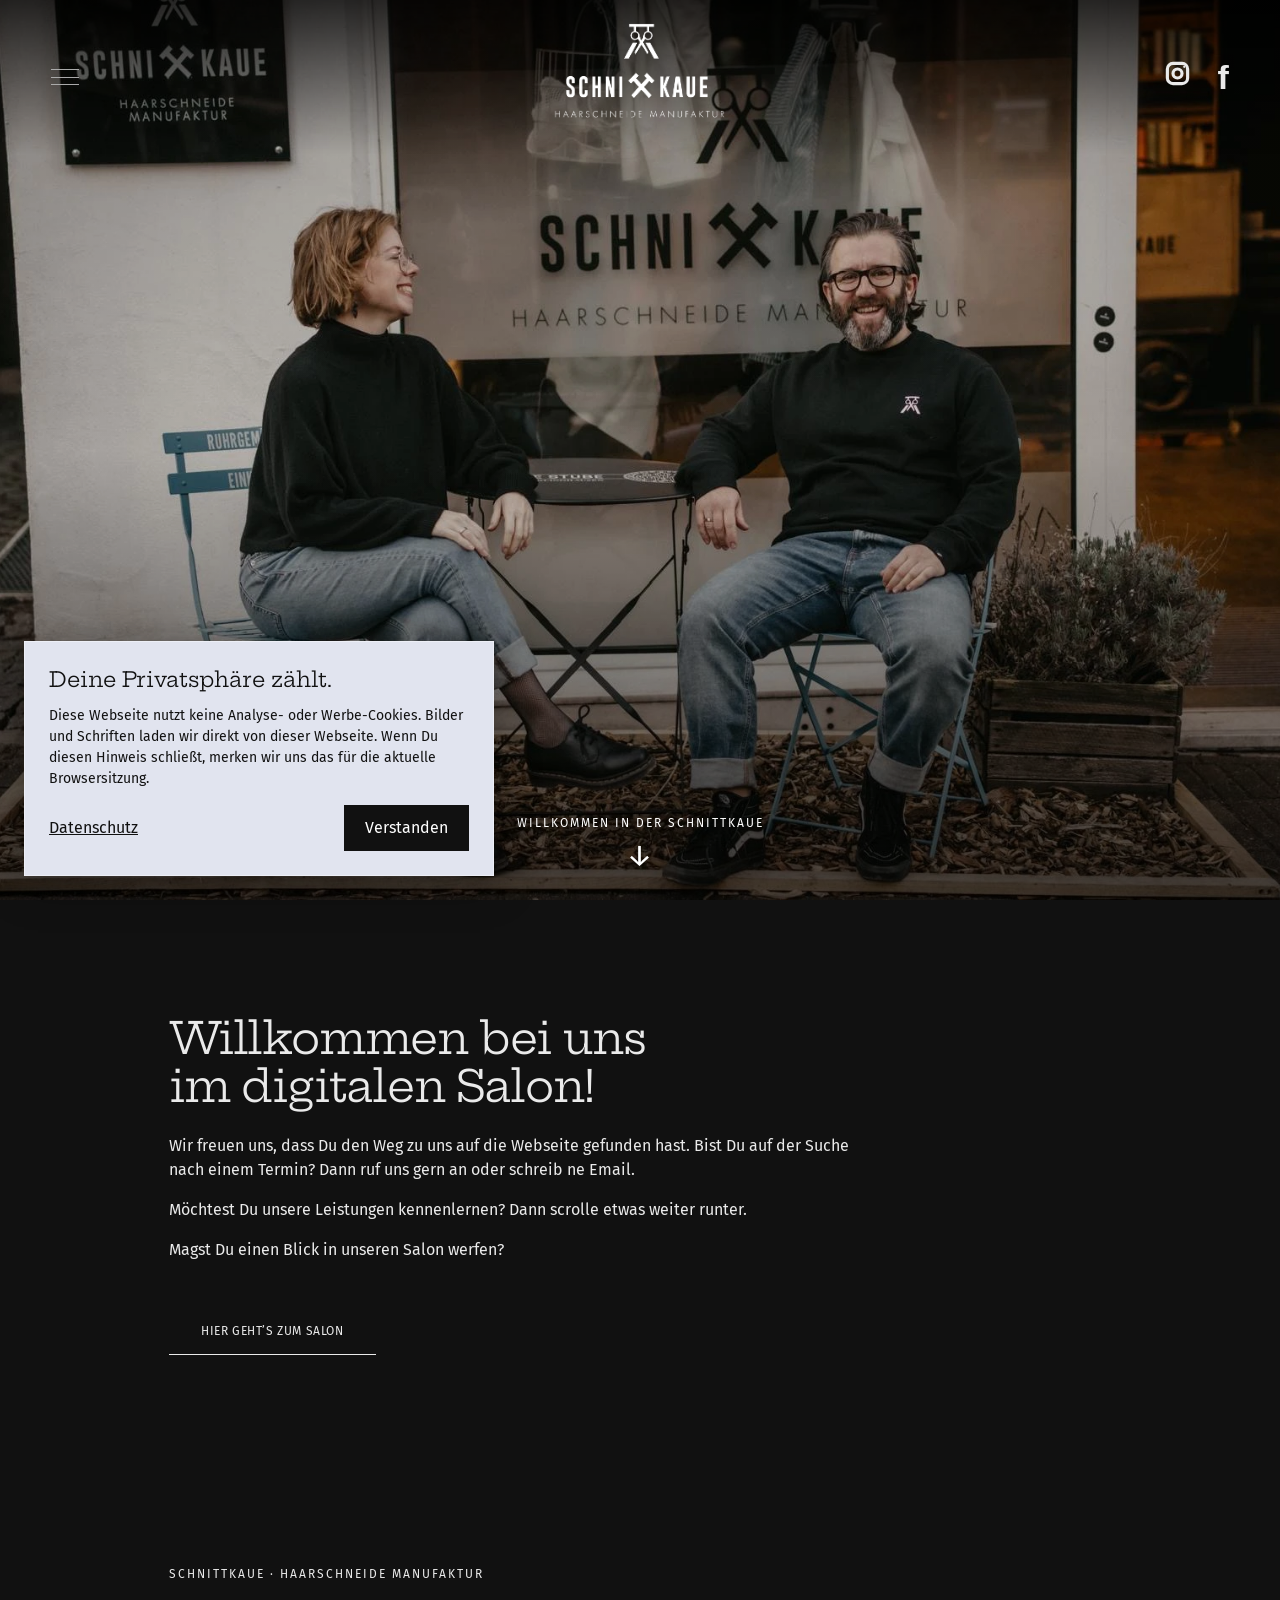
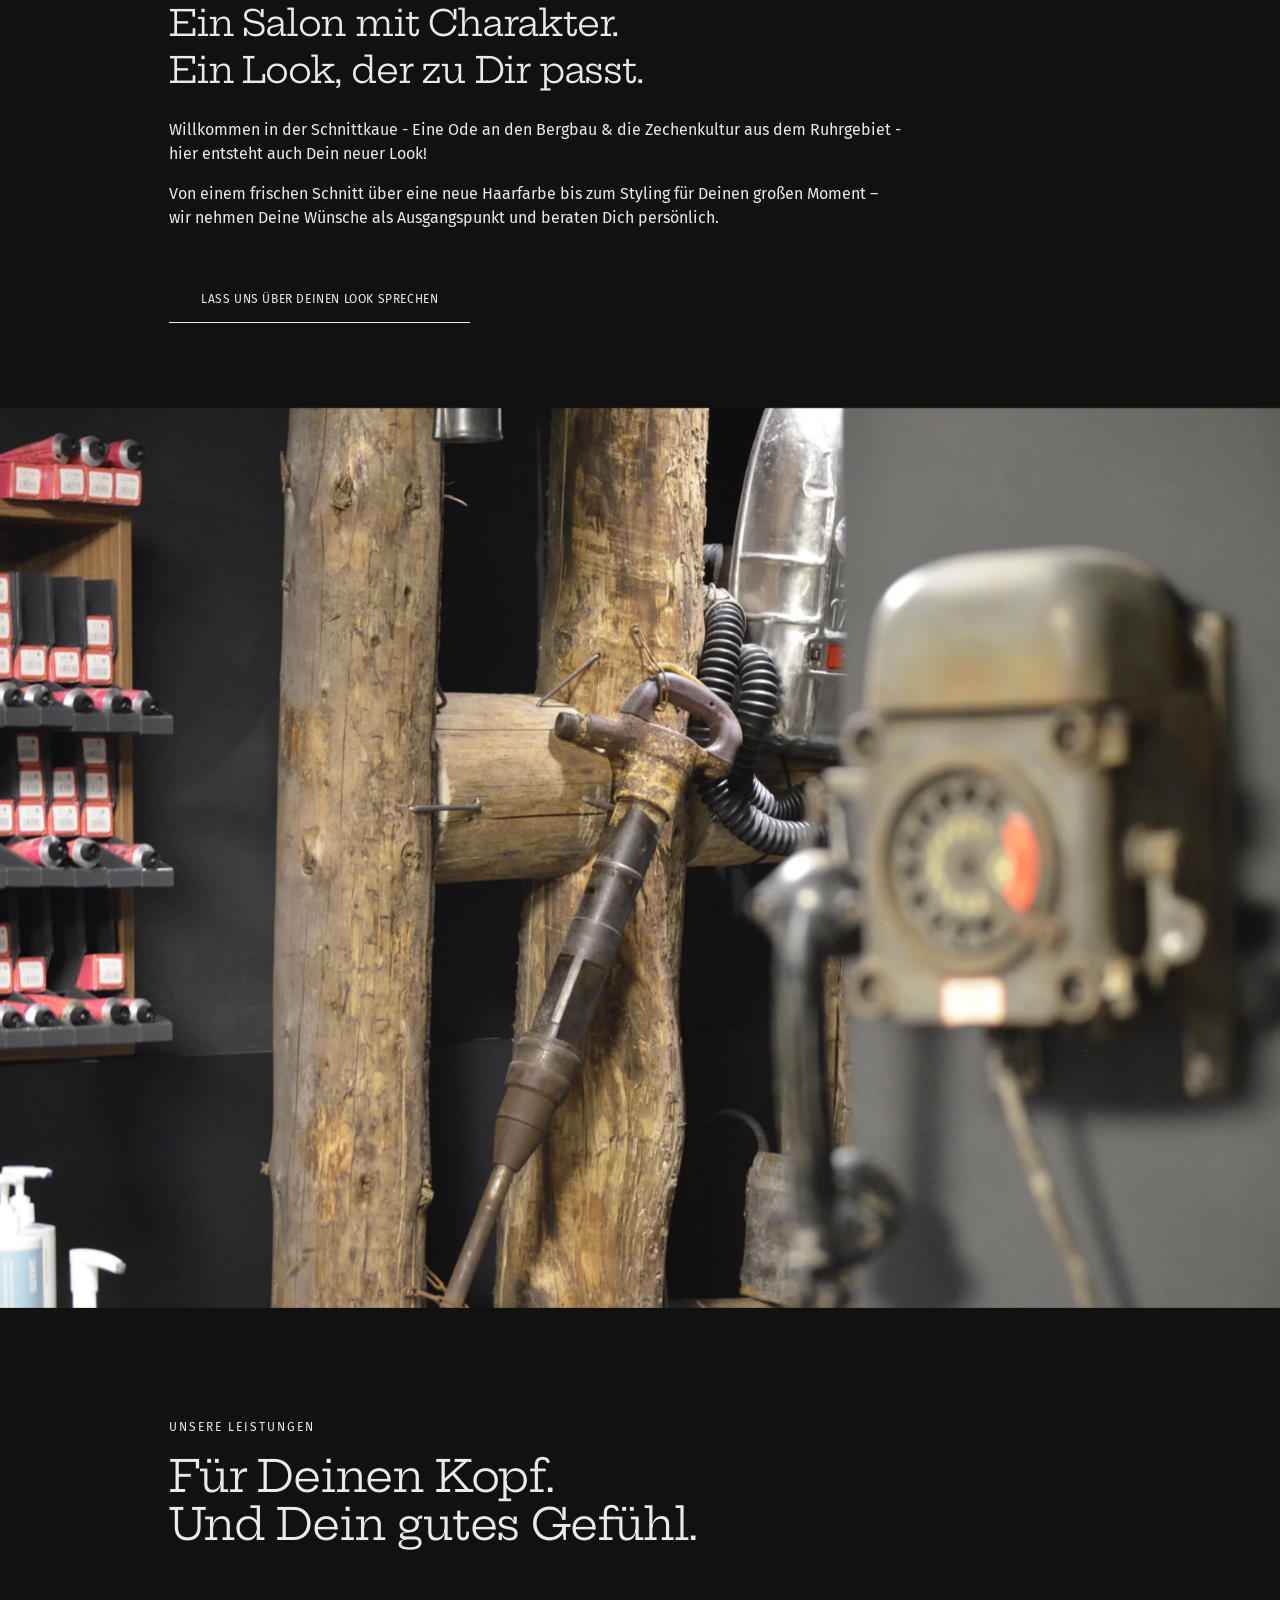
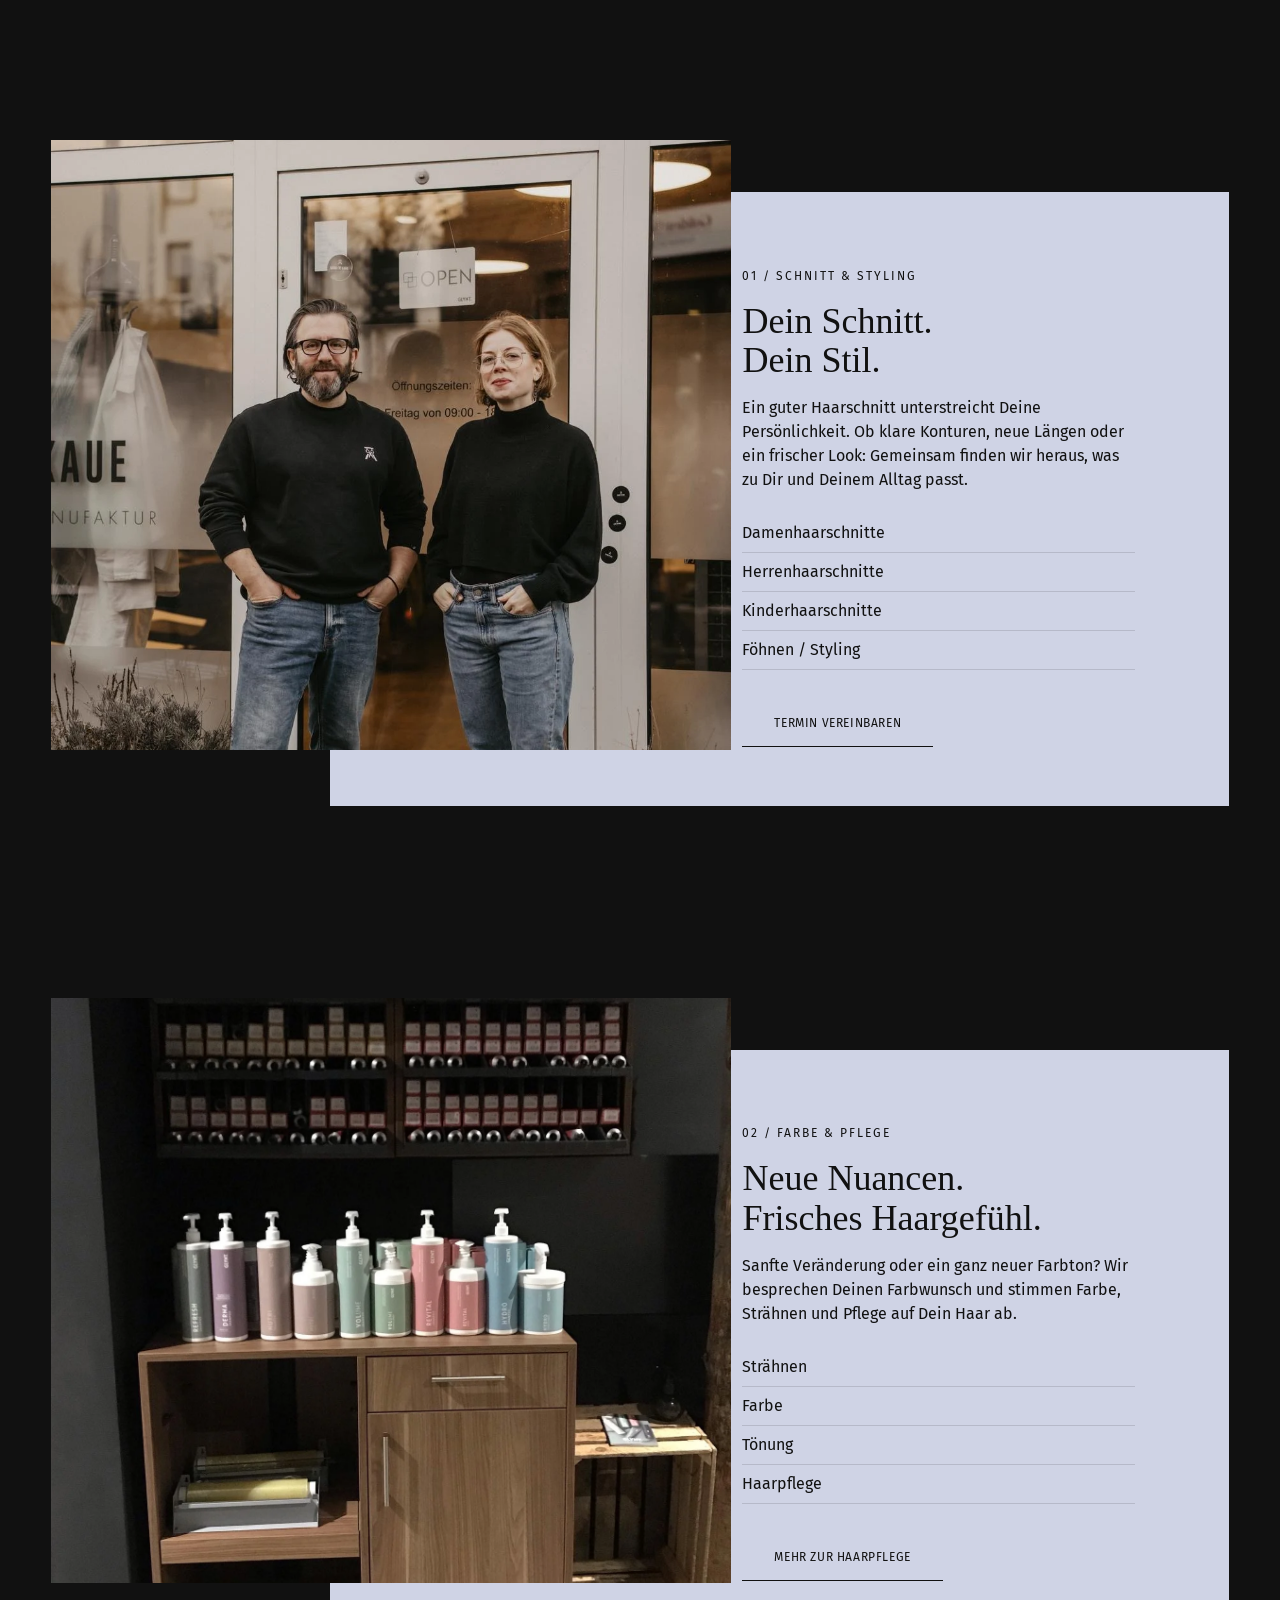
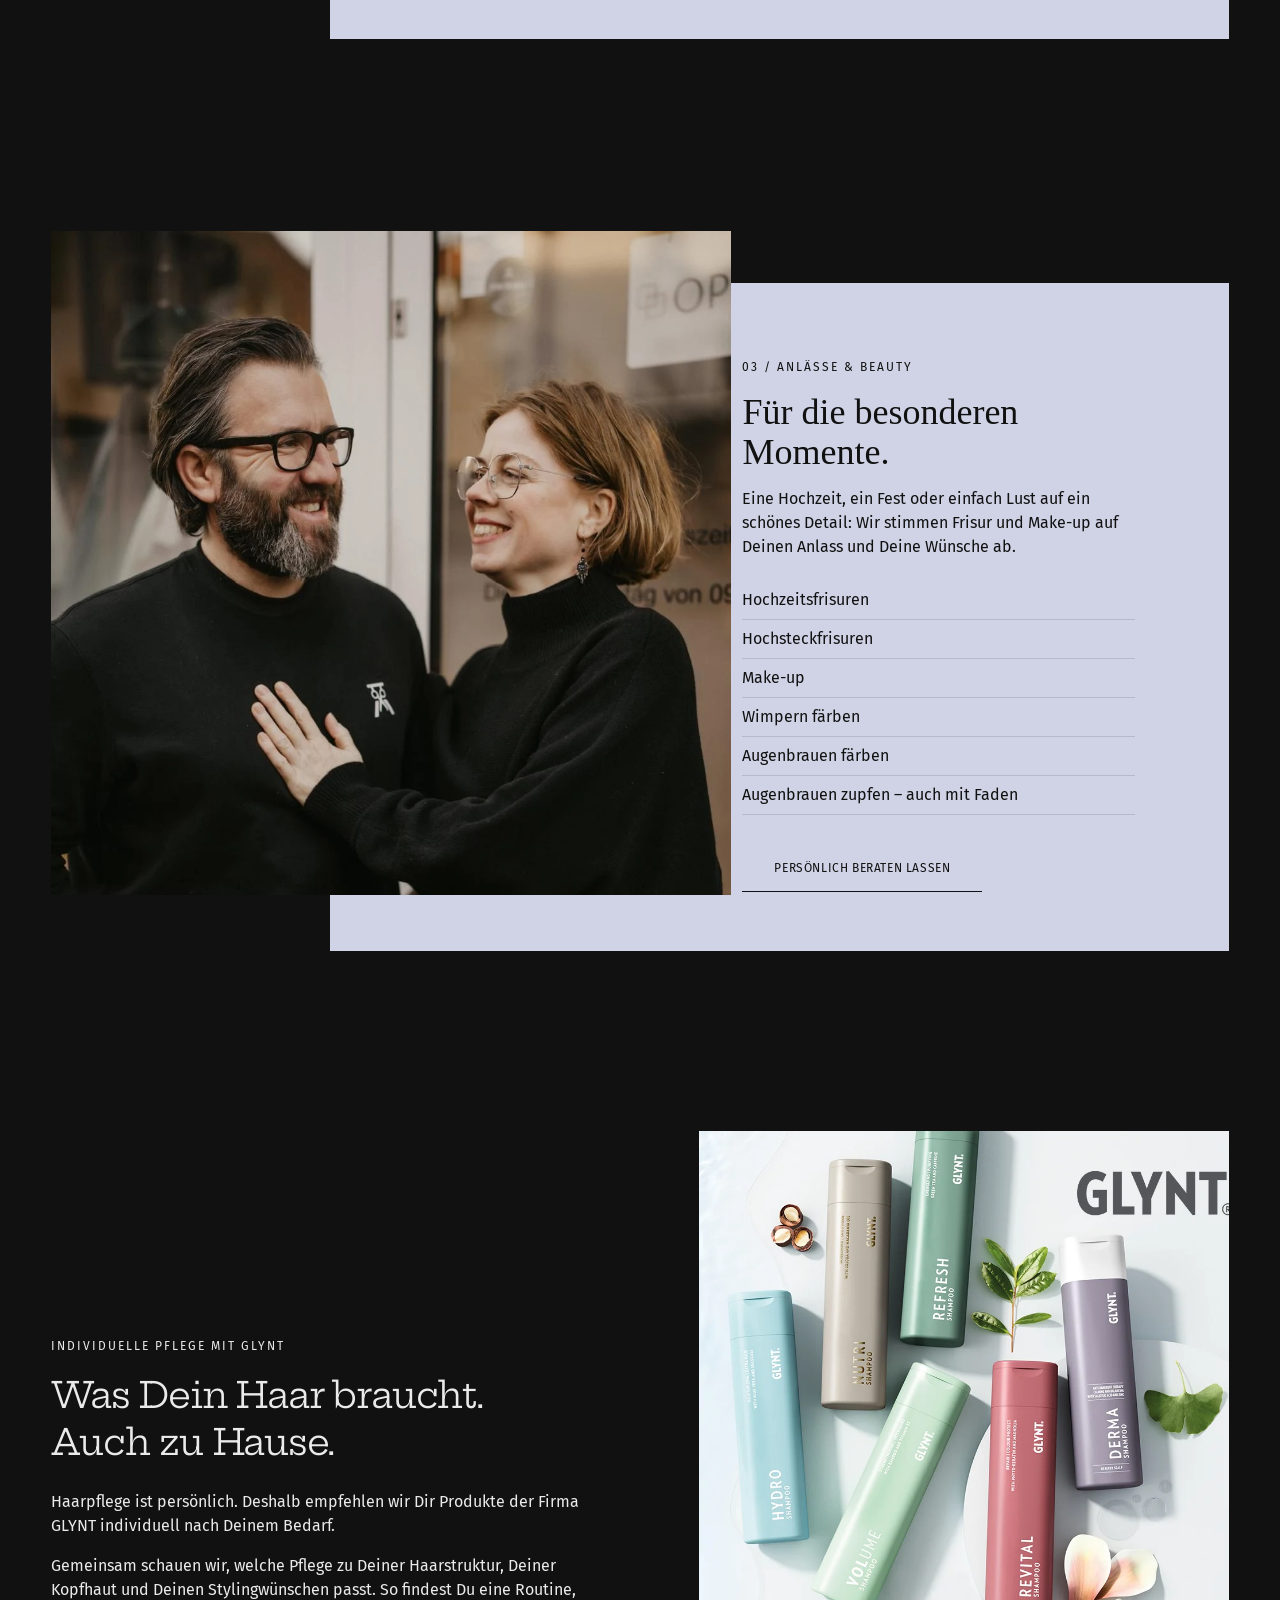
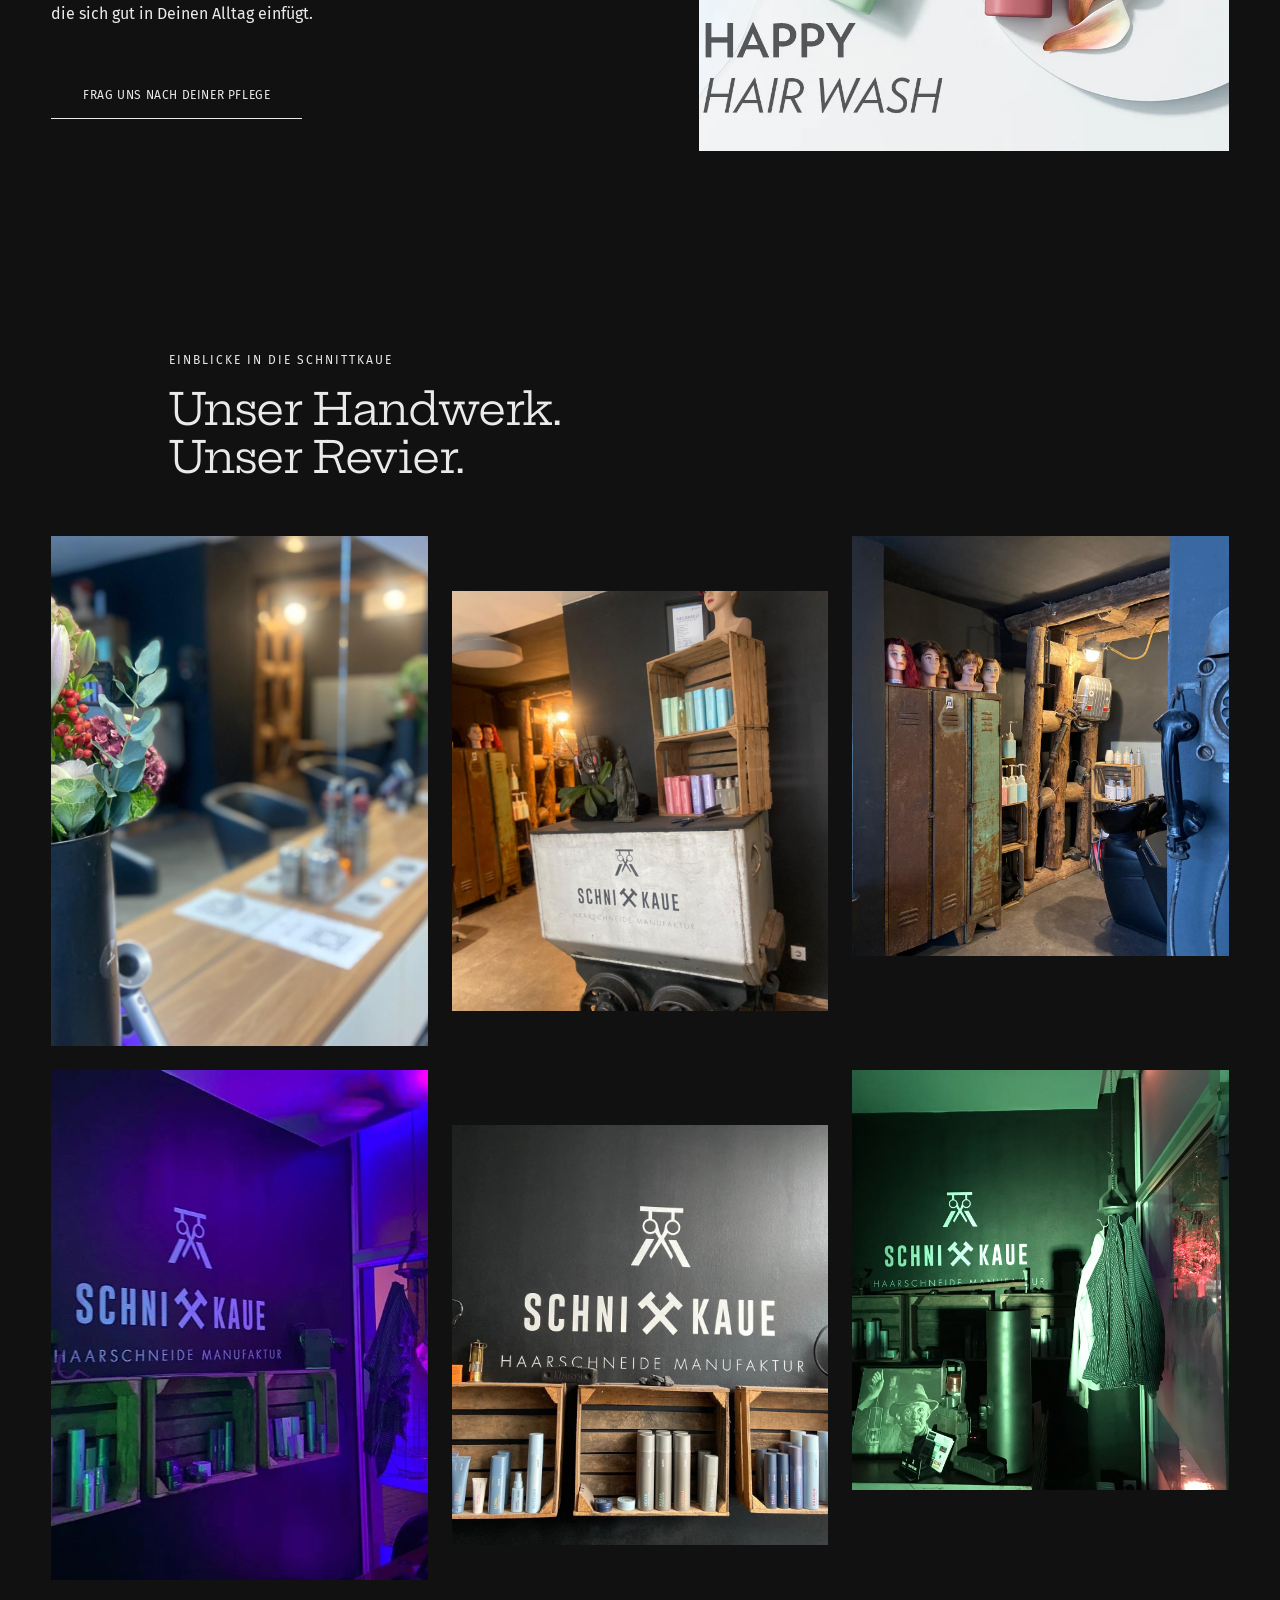
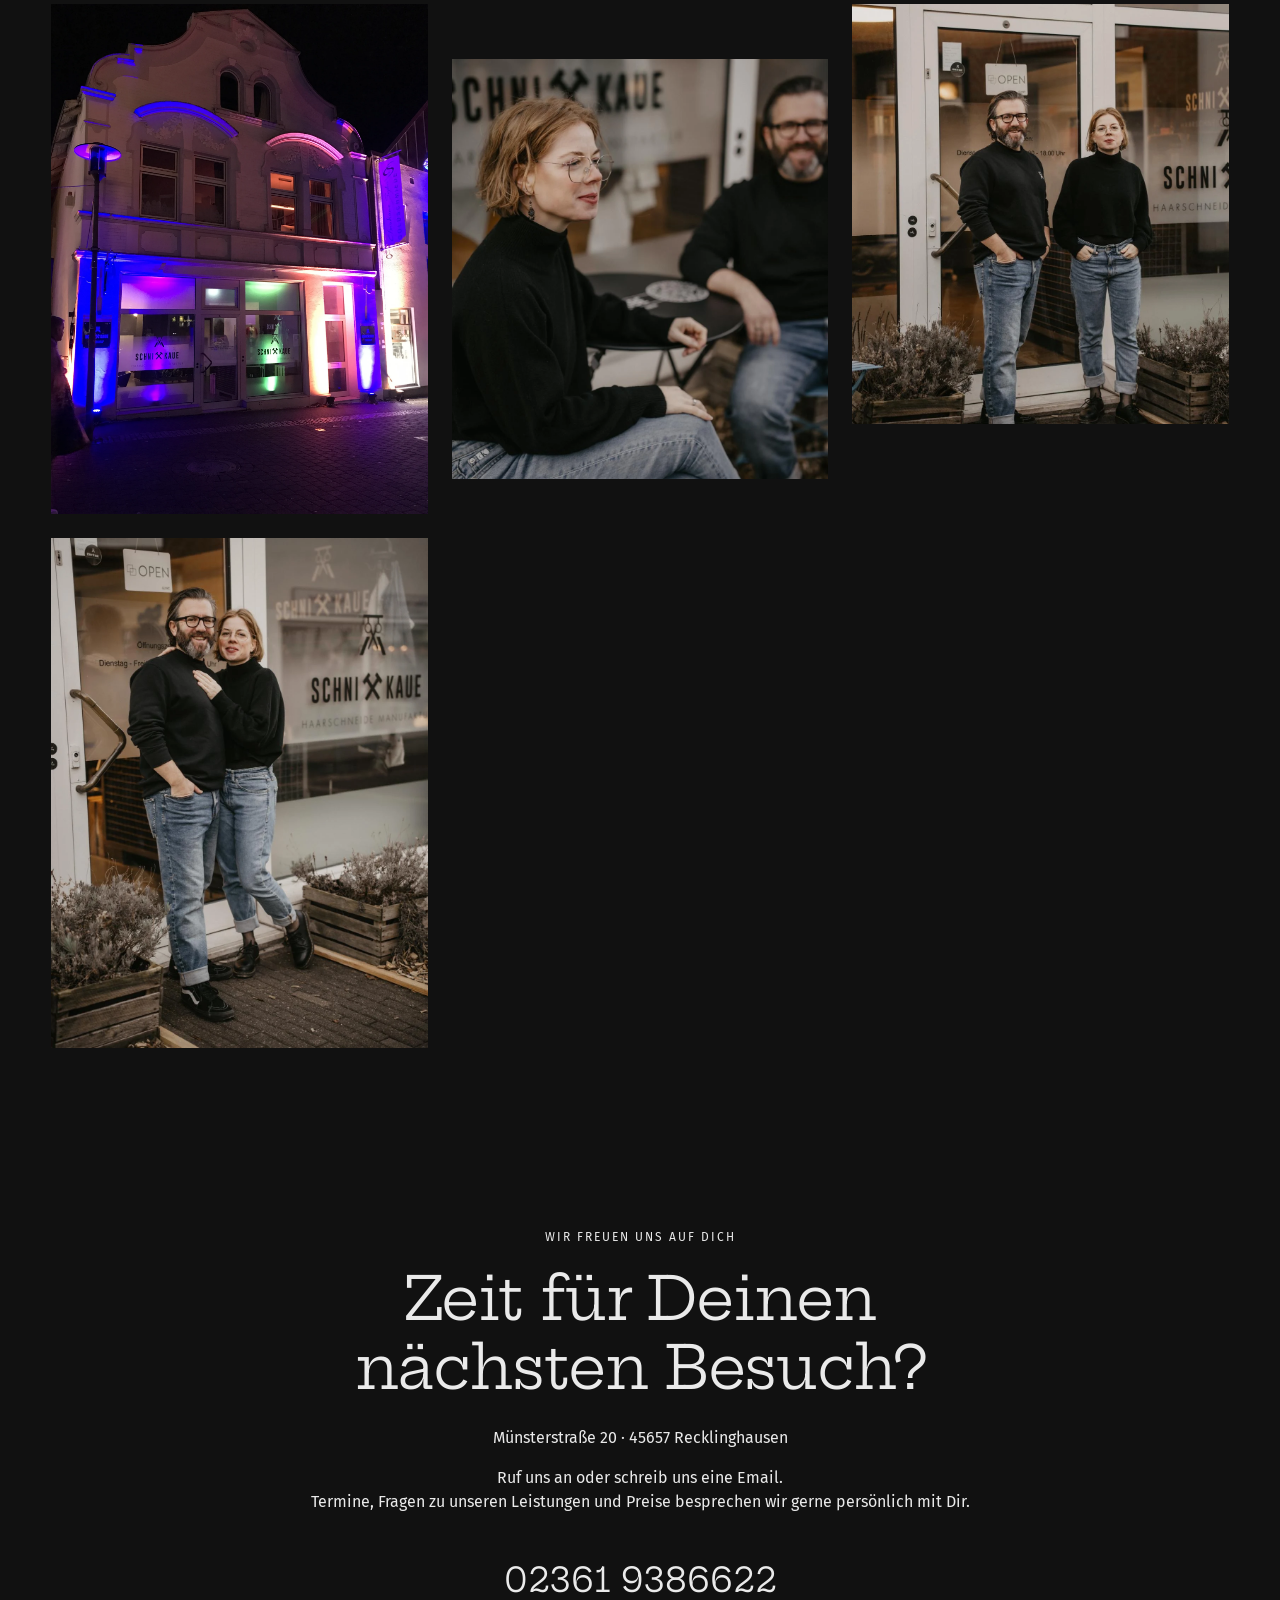
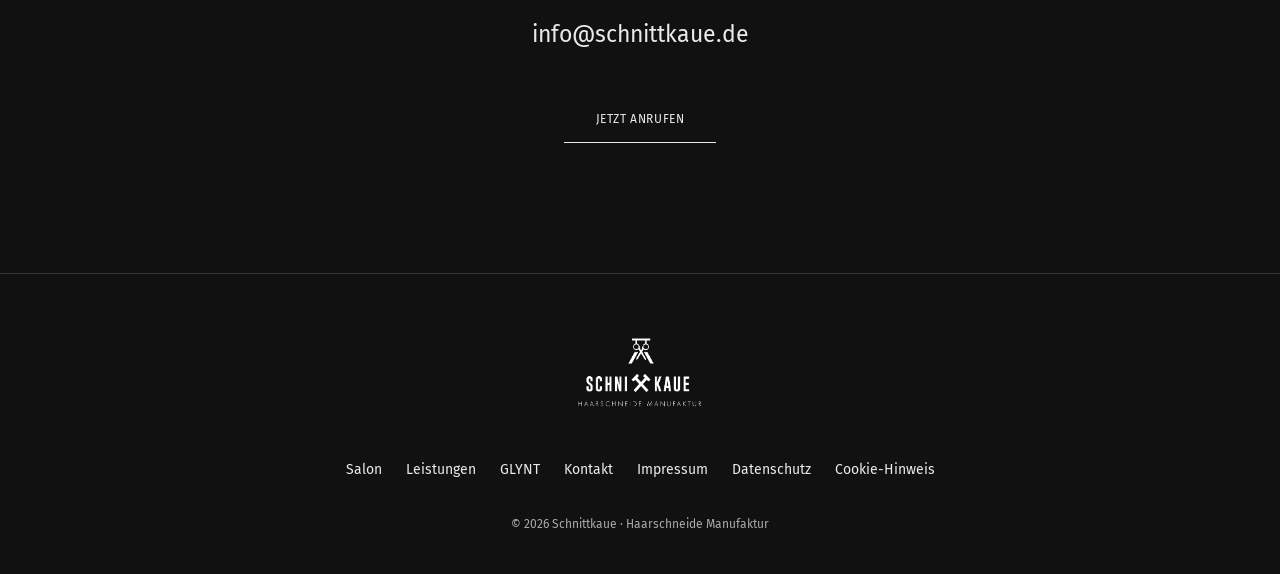
<file: index.html>
<!doctype html><html lang="de"><head><meta charset="utf-8"><meta name="viewport" content="width=device-width,initial-scale=1"><title>Schnittkaue | Friseur in Recklinghausen – Schnitt, Farbe &amp; Styling</title><meta name="robots" content="index,follow,max-image-preview:large"><link rel="icon" href="assets/favicon.png"><link rel="stylesheet" href="style.css"><meta name="description" content="Dein Friseur in Recklinghausen: Damen-, Herren- und Kinderhaarschnitte, Farbe, Strähnen, Brautstyling und GLYNT-Pflege. Termin: 02361 9386622."><link rel="canonical" href="https://schnittkaue.de/"><meta name="theme-color" content="#111111"><meta name="format-detection" content="telephone=no"><meta property="og:type" content="website"><meta property="og:locale" content="de_DE"><meta property="og:site_name" content="Schnittkaue – Haarschneide Manufaktur"><meta property="og:title" content="Schnittkaue | Friseur in Recklinghausen – Schnitt, Farbe &amp; Styling"><meta property="og:description" content="Dein Friseur in Recklinghausen: Damen-, Herren- und Kinderhaarschnitte, Farbe, Strähnen, Brautstyling und GLYNT-Pflege. Termin: 02361 9386622."><meta property="og:url" content="https://schnittkaue.de/"><meta property="og:image" content="https://schnittkaue.de/assets/schnittkaue-eigentuemer-vorschau.jpg"><meta property="og:image:secure_url" content="https://schnittkaue.de/assets/schnittkaue-eigentuemer-vorschau.jpg"><meta property="og:image:type" content="image/jpeg"><meta property="og:image:width" content="1600"><meta property="og:image:height" content="1066"><meta property="og:image:alt" content="Die Eigentümer vor der Schnittkaue in Recklinghausen"><meta name="twitter:card" content="summary_large_image"><meta name="twitter:title" content="Schnittkaue | Friseur in Recklinghausen – Schnitt, Farbe &amp; Styling"><meta name="twitter:description" content="Dein Friseur in Recklinghausen: Damen-, Herren- und Kinderhaarschnitte, Farbe, Strähnen, Brautstyling und GLYNT-Pflege. Termin: 02361 9386622."><meta name="twitter:image" content="https://schnittkaue.de/assets/schnittkaue-eigentuemer-vorschau.jpg"><meta name="twitter:image:alt" content="Die Eigentümer vor der Schnittkaue in Recklinghausen"><script type="application/ld+json">{"@context": "https://schema.org", "@graph": [{"@type": "WebSite", "@id": "https://schnittkaue.de/#website", "url": "https://schnittkaue.de/", "name": "Schnittkaue", "inLanguage": "de-DE"}, {"@type": "WebPage", "@id": "https://schnittkaue.de/#webpage", "url": "https://schnittkaue.de/", "name": "Schnittkaue | Friseur in Recklinghausen – Schnitt, Farbe & Styling", "description": "Dein Friseur in Recklinghausen: Damen-, Herren- und Kinderhaarschnitte, Farbe, Strähnen, Brautstyling und GLYNT-Pflege. Termin: 02361 9386622.", "inLanguage": "de-DE", "primaryImageOfPage": {"@type": "ImageObject", "url": "https://schnittkaue.de/assets/schnittkaue-eigentuemer-vorschau.jpg", "width": 1600, "height": 1066}, "isPartOf": {"@id": "https://schnittkaue.de/#website"}, "mainEntity": {"@id": "https://schnittkaue.de/#salon"}}, {"@type": "HairSalon", "@id": "https://schnittkaue.de/#salon", "name": "Schnittkaue – Haarschneide Manufaktur", "url": "https://schnittkaue.de/", "image": "https://schnittkaue.de/assets/schnittkaue-eigentuemer-vorschau.jpg", "logo": "https://schnittkaue.de/assets/logo.png", "description": "Friseursalon in Recklinghausen für Haarschnitte, Farbe, Styling und Haarpflege.", "telephone": "+4923619386622", "email": "info@schnittkaue.de", "address": {"@type": "PostalAddress", "streetAddress": "Münsterstraße 20", "postalCode": "45657", "addressLocality": "Recklinghausen", "addressRegion": "Nordrhein-Westfalen", "addressCountry": "DE"}, "areaServed": {"@type": "City", "name": "Recklinghausen"}, "sameAs": ["https://www.instagram.com/schnittkaue_re/", "https://www.facebook.com/schnittkaue"], "hasOfferCatalog": {"@type": "OfferCatalog", "name": "Friseurleistungen", "itemListElement": [{"@type": "Offer", "itemOffered": {"@type": "Service", "name": "Damenhaarschnitte"}}, {"@type": "Offer", "itemOffered": {"@type": "Service", "name": "Herrenhaarschnitte"}}, {"@type": "Offer", "itemOffered": {"@type": "Service", "name": "Kinderhaarschnitte"}}, {"@type": "Offer", "itemOffered": {"@type": "Service", "name": "Strähnen"}}, {"@type": "Offer", "itemOffered": {"@type": "Service", "name": "Farbe"}}, {"@type": "Offer", "itemOffered": {"@type": "Service", "name": "Tönung"}}, {"@type": "Offer", "itemOffered": {"@type": "Service", "name": "Haarpflege"}}, {"@type": "Offer", "itemOffered": {"@type": "Service", "name": "Föhnen und Styling"}}, {"@type": "Offer", "itemOffered": {"@type": "Service", "name": "Hochzeitsfrisuren"}}, {"@type": "Offer", "itemOffered": {"@type": "Service", "name": "Hochsteckfrisuren"}}, {"@type": "Offer", "itemOffered": {"@type": "Service", "name": "Make-up"}}, {"@type": "Offer", "itemOffered": {"@type": "Service", "name": "Wimpern färben"}}, {"@type": "Offer", "itemOffered": {"@type": "Service", "name": "Augenbrauen färben"}}, {"@type": "Offer", "itemOffered": {"@type": "Service", "name": "Augenbrauen zupfen"}}]}}]}</script></head><body>
<a class="skip" href="#inhalt">Zum Inhalt wechseln</a>
<header><button class="menu-toggle" aria-label="Menü öffnen" aria-expanded="false" aria-controls="navigation"><span></span><span></span><span></span></button><a class="brand" href="#" aria-label="Schnittkaue Startseite"><img src="assets/logo.png" alt="Schnittkaue – Haarschneide Manufaktur"></a><div class="social"><a href="https://www.instagram.com/schnittkaue_re/" aria-label="Instagram" target="_blank" rel="noopener"><svg viewBox="0 0 24 24" aria-hidden="true"><rect x="3" y="3" width="18" height="18" rx="5"/><circle cx="12" cy="12" r="4"/><circle class="dot" cx="18" cy="6" r="1"/></svg></a><a class="facebook" href="https://www.facebook.com/schnittkaue" aria-label="Facebook" target="_blank" rel="noopener">f</a></div></header>
<button class="menu-backdrop" type="button" aria-label="Menü schließen" tabindex="-1" hidden></button><nav id="navigation" aria-label="Hauptnavigation" hidden><button class="menu-close" type="button" aria-label="Menü schließen"><span aria-hidden="true">×</span></button><a href="#inhalt">Willkommen</a><a href="#salon">Unser Salon</a><a href="#leistungen">Leistungen</a><a href="#glynt">GLYNT</a><a href="#einblicke">Einblicke</a><a href="#kontakt">Kontakt & Termine</a></nav>
<main id="inhalt"><div class="hero"><img src="assets/schnitt-eigentuemer.webp" alt="Die Eigentümer vor der Schnittkaue" fetchpriority="high"><a class="scroll-cue" href="#willkommen" aria-label="Weiter zum Willkommenstext"><span>WILLKOMMEN IN DER SCHNITTKAUE</span><span aria-hidden="true">↓</span></a></div><div class="scroll-content">
<section class="welcome" id="willkommen"><div class="welcome-copy"><h1>Willkommen bei uns <br>im digitalen Salon!</h1><p>Wir freuen uns, dass Du den Weg zu uns auf die Webseite gefunden hast. Bist Du auf der Suche nach einem Termin? Dann ruf uns gern an oder schreib ne Email.</p><p>Möchtest Du unsere Leistungen kennenlernen? Dann scrolle etwas weiter runter.</p><p>Magst Du einen Blick in unseren Salon werfen?</p><a class="line-link" href="#salon">HIER GEHT’S ZUM SALON</a></div></section>
<section class="split" id="salon"><div class="split-copy"><p class="eyebrow">SCHNITTKAUE · HAARSCHNEIDE MANUFAKTUR</p><h2>Ein Salon mit Charakter.<br>Ein Look, der zu Dir passt.</h2><p>Willkommen in der Schnittkaue - Eine Ode an den Bergbau &amp; die Zechenkultur aus dem Ruhrgebiet - hier entsteht auch Dein neuer Look!</p><p>Von einem frischen Schnitt über eine neue Haarfarbe bis zum Styling für Deinen großen Moment – wir nehmen Deine Wünsche als Ausgangspunkt und beraten Dich persönlich.</p><a class="line-link" href="#kontakt">LASS UNS ÜBER DEINEN LOOK SPRECHEN</a></div></section><div class="salon-scroll-photo"><img src="assets/hero.webp" alt="Bergbaudetails, Holzbalken und Farbregal in der Schnittkaue" loading="lazy"></div><div class="salon-scroll-cover">
<div id="leistungen" class="section-intro"><p class="eyebrow">UNSERE LEISTUNGEN</p><h2>Für Deinen Kopf.<br>Und Dein gutes Gefühl.</h2></div>
<section class="service"><img src="assets/eigentuemer-eingang.webp" alt="Die Eigentümer am Eingang der Schnittkaue" loading="lazy"><div class="service-copy"><span class="service-number">01 / SCHNITT & STYLING</span><h2>Dein Schnitt.<br>Dein Stil.</h2><p>Ein guter Haarschnitt unterstreicht Deine Persönlichkeit. Ob klare Konturen, neue Längen oder ein frischer Look: Gemeinsam finden wir heraus, was zu Dir und Deinem Alltag passt.</p><ul><li>Damenhaarschnitte</li><li>Herrenhaarschnitte</li><li>Kinderhaarschnitte</li><li>Föhnen / Styling</li></ul><a class="line-link" href="#kontakt">TERMIN VEREINBAREN</a></div></section>
<section class="service"><img src="assets/farbe.webp" alt="Haarfarben und Pflegeprodukte im Farbregal der Schnittkaue" loading="lazy"><div class="service-copy"><span class="service-number">02 / FARBE & PFLEGE</span><h2>Neue Nuancen.<br>Frisches Haargefühl.</h2><p>Sanfte Veränderung oder ein ganz neuer Farbton? Wir besprechen Deinen Farbwunsch und stimmen Farbe, Strähnen und Pflege auf Dein Haar ab.</p><ul><li>Strähnen</li><li>Farbe</li><li>Tönung</li><li>Haarpflege</li></ul><a class="line-link" href="#glynt">MEHR ZUR HAARPFLEGE</a></div></section>
<section class="service service--beauty"><img src="assets/eigentuemer-portrait.webp" alt="Die Eigentümer der Schnittkaue vor ihrem Salon" loading="lazy"><div class="service-copy"><span class="service-number">03 / ANLÄSSE & BEAUTY</span><h2>Für die besonderen<br>Momente.</h2><p>Eine Hochzeit, ein Fest oder einfach Lust auf ein schönes Detail: Wir stimmen Frisur und Make-up auf Deinen Anlass und Deine Wünsche ab.</p><ul><li>Hochzeitsfrisuren</li><li>Hochsteckfrisuren</li><li>Make-up</li><li>Wimpern färben</li><li>Augenbrauen färben</li><li>Augenbrauen zupfen – auch mit Faden</li></ul><a class="line-link" href="#kontakt">PERSÖNLICH BERATEN LASSEN</a></div></section>
<section class="split products" id="glynt"><div class="split-copy"><p class="eyebrow">INDIVIDUELLE PFLEGE MIT GLYNT</p><h2>Was Dein Haar braucht.<br>Auch zu Hause.</h2><p>Haarpflege ist persönlich. Deshalb empfehlen wir Dir Produkte der Firma GLYNT individuell nach Deinem Bedarf.</p><p>Gemeinsam schauen wir, welche Pflege zu Deiner Haarstruktur, Deiner Kopfhaut und Deinen Stylingwünschen passt. So findest Du eine Routine, die sich gut in Deinen Alltag einfügt.</p><a class="line-link" href="#kontakt">FRAG UNS NACH DEINER PFLEGE</a></div><img src="assets/glynt.webp" alt="GLYNT-Logo und Originalprodukte für unterschiedliche Pflegebedürfnisse" loading="lazy"></section>
<section id="einblicke" class="gallery-section"><p class="eyebrow">EINBLICKE IN DIE SCHNITTKAUE</p><h2>Unser Handwerk.<br>Unser Revier.</h2><div class="gallery"><button data-image="assets/salon-blumen.jpeg" aria-label="Blumen und Stylingplätze in der Schnittkaue – Bild vergrößern"><img src="assets/salon-blumen.jpeg" alt="Blumen und Stylingplätze in der Schnittkaue" loading="lazy"></button><button data-image="assets/salon-grubenwagen.jpeg" aria-label="Originaler Grubenwagen mit Schnittkaue-Schriftzug – Bild vergrößern"><img src="assets/salon-grubenwagen.jpeg" alt="Originaler Grubenwagen mit Schnittkaue-Schriftzug" loading="lazy"></button><button data-image="assets/salon-waschbereich.jpeg" aria-label="Waschbereich mit Bergbauspinden und rustikalen Holzbalken – Bild vergrößern"><img src="assets/salon-waschbereich.jpeg" alt="Waschbereich mit Bergbauspinden und rustikalen Holzbalken" loading="lazy"></button><button data-image="assets/salon-violett.webp" aria-label="Der Salon in violettem Licht – Bild vergrößern"><img src="assets/salon-violett.webp" alt="Der Salon in violettem Licht" loading="lazy"></button><button data-image="assets/salon-produktwand.jpeg" aria-label="GLYNT-Produkte und Bergbaulampen an der Schnittkaue-Logowand – Bild vergrößern"><img src="assets/salon-produktwand.jpeg" alt="GLYNT-Produkte und Bergbaulampen an der Schnittkaue-Logowand" loading="lazy"></button><button data-image="assets/salon-gruen.webp" aria-label="Grüne Beleuchtung im Salon – Bild vergrößern"><img src="assets/salon-gruen.webp" alt="Grüne Beleuchtung im Salon" loading="lazy"></button><button data-image="assets/fassade-nacht.webp" aria-label="Die Schnittkaue am Abend – Bild vergrößern"><img src="assets/fassade-nacht.webp" alt="Die Schnittkaue am Abend" loading="lazy"></button><button data-image="assets/eigentuemer-bank.webp" aria-label="Die Eigentümer an der Bank vor dem Salon – Bild vergrößern"><img src="assets/eigentuemer-bank.webp" alt="Die Eigentümer an der Bank vor dem Salon" loading="lazy"></button><button data-image="assets/eigentuemer-salon.webp" aria-label="Ein gemeinsames Porträt vor der Schnittkaue – Bild vergrößern"><img src="assets/eigentuemer-salon.webp" alt="Ein gemeinsames Porträt vor der Schnittkaue" loading="lazy"></button><button data-image="assets/eigentuemer-zusammen.webp" aria-label="Die Eigentümer vor dem Schaufenster – Bild vergrößern"><img src="assets/eigentuemer-zusammen.webp" alt="Die Eigentümer vor dem Schaufenster" loading="lazy"></button></div></section>
<section class="contact" id="kontakt"><p class="eyebrow">WIR FREUEN UNS AUF DICH</p><h2>Zeit für Deinen<br>nächsten Besuch?</h2><p>Münsterstraße 20 · 45657 Recklinghausen</p><p>Ruf uns an oder schreib uns eine Email.<br>Termine, Fragen zu unseren Leistungen und Preise besprechen wir gerne persönlich mit Dir.</p><a class="phone" href="tel:+4923619386622">02361 9386622</a><a class="email" href="mailto:info@schnittkaue.de">info@schnittkaue.de</a><a class="line-link" href="tel:+4923619386622">JETZT ANRUFEN</a></section>
</div></div></main><footer><a href="#" aria-label="Zurück nach oben"><img src="assets/logo.png" alt="Schnittkaue"></a><div><a href="#salon">Salon</a><a href="#leistungen">Leistungen</a><a href="#glynt">GLYNT</a><a href="#kontakt">Kontakt</a><a href="impressum.html">Impressum</a><a href="datenschutz.html">Datenschutz</a><button class="cookie-reopen" type="button">Cookie-Hinweis</button></div><p>© 2026 Schnittkaue · Haarschneide Manufaktur</p></footer>
<dialog id="lightbox"><button aria-label="Bild schließen" class="close">×</button><img alt="Vergrößerte Salonaufnahme"></dialog><script src="app.js"></script></body></html>
</file>
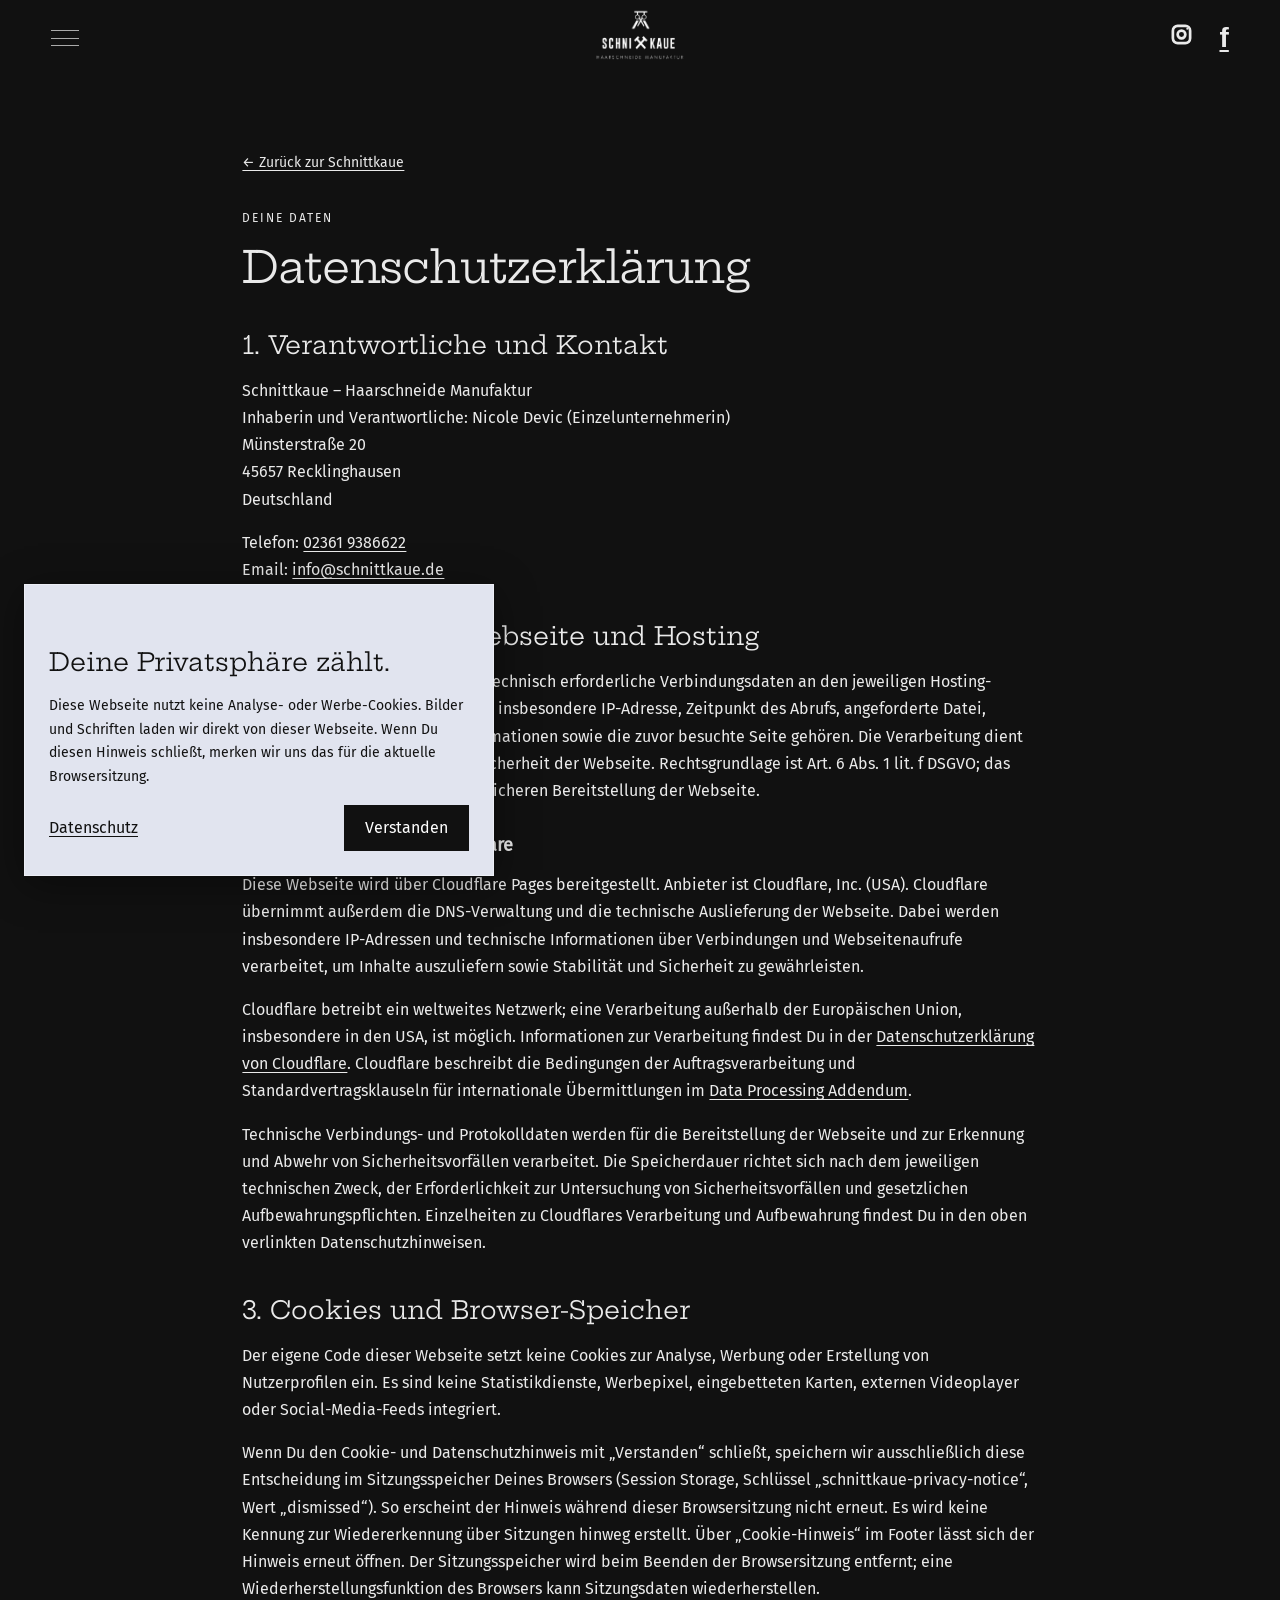
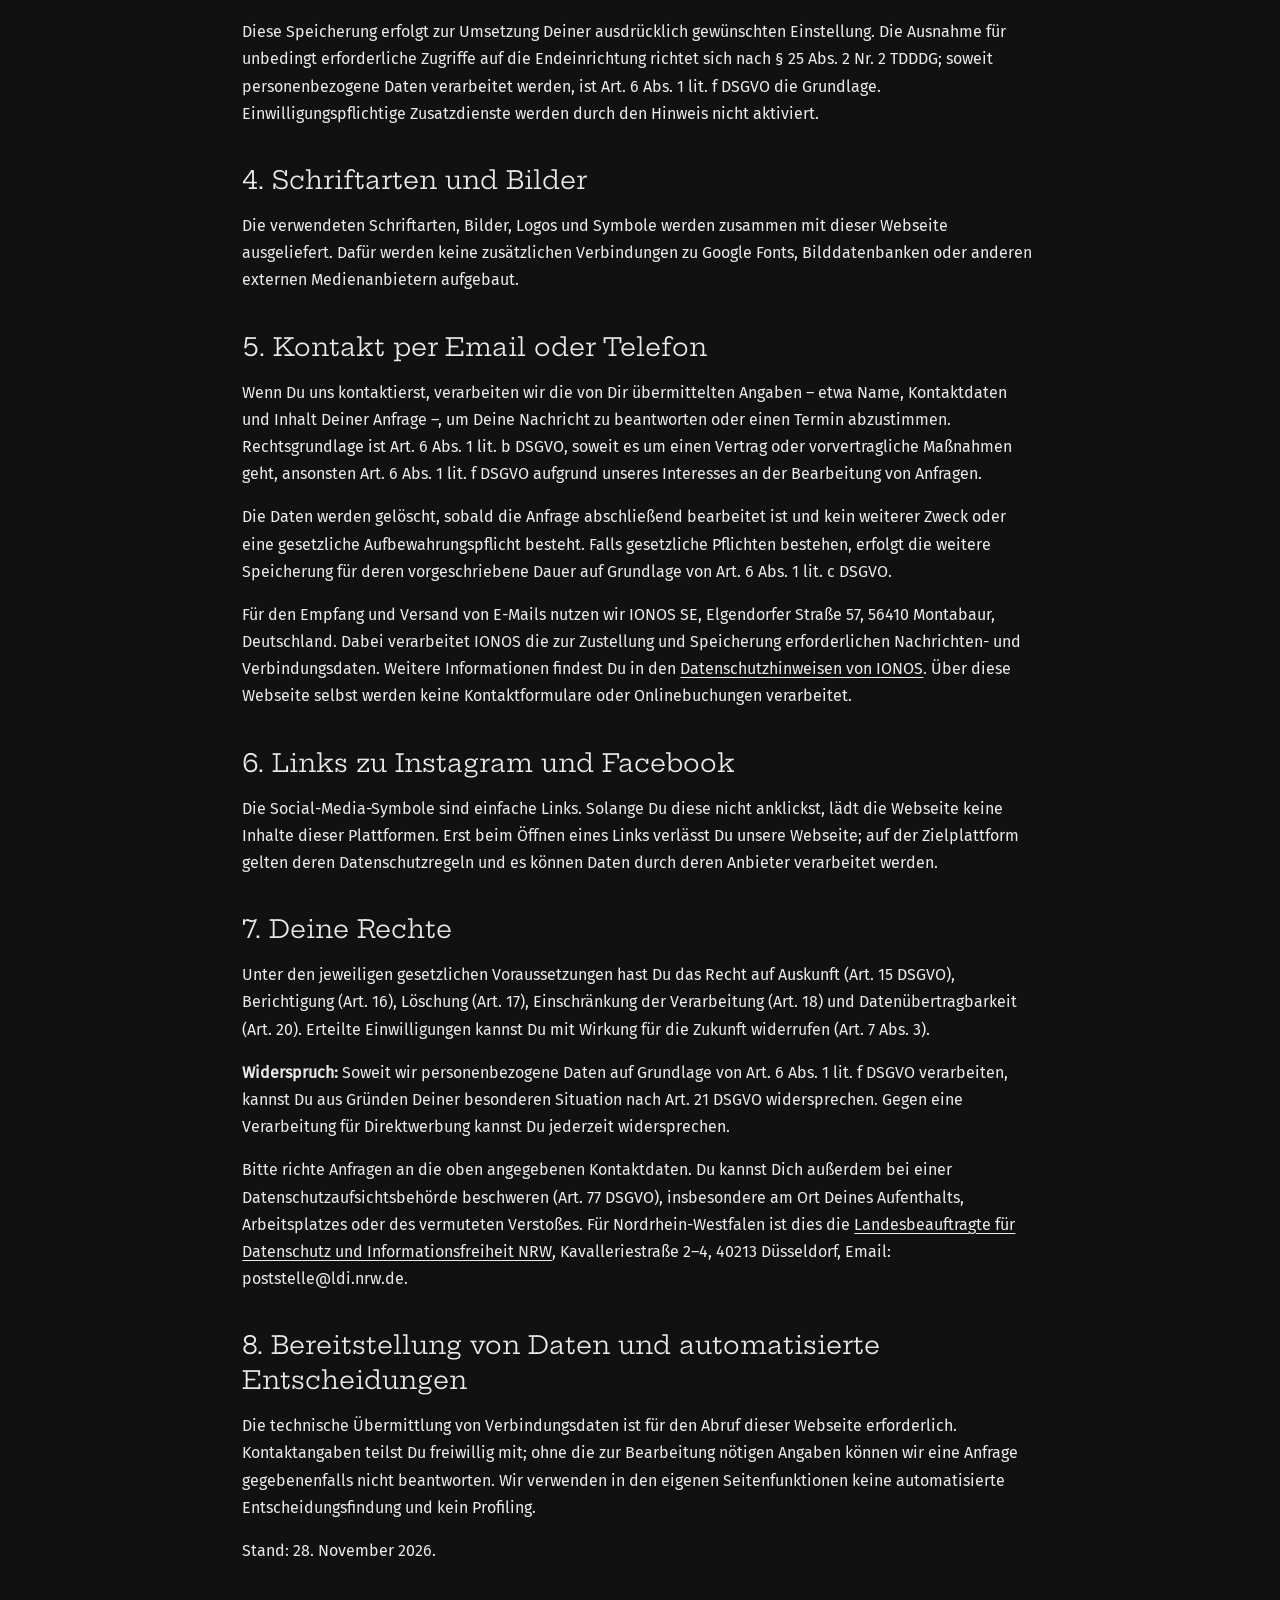
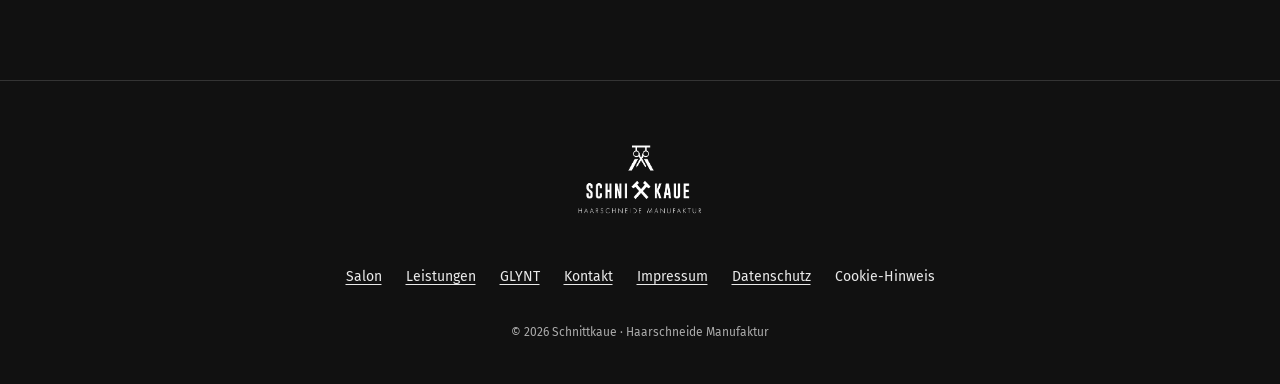
<file: datenschutz.html>
<!doctype html><html lang="de"><head><meta charset="utf-8"><meta name="viewport" content="width=device-width,initial-scale=1"><meta name="robots" content="noindex,follow,max-image-preview:large"><title>Datenschutz | Schnittkaue Recklinghausen</title><link rel="icon" href="assets/favicon.png"><link rel="stylesheet" href="style.css"><meta name="description" content="Informationen zum Datenschutz bei der Schnittkaue: Hosting, Kontakt, Browser-Speicher und Deine Rechte. "><link rel="canonical" href="https://schnittkaue.de/datenschutz.html"><meta name="theme-color" content="#111111"><meta name="format-detection" content="telephone=no"><meta property="og:type" content="website"><meta property="og:locale" content="de_DE"><meta property="og:site_name" content="Schnittkaue – Haarschneide Manufaktur"><meta property="og:title" content="Datenschutz | Schnittkaue Recklinghausen"><meta property="og:description" content="Informationen zum Datenschutz bei der Schnittkaue: Hosting, Kontakt, Browser-Speicher und Deine Rechte. "><meta property="og:url" content="https://schnittkaue.de/datenschutz.html"><meta property="og:image" content="https://schnittkaue.de/assets/schnittkaue-eigentuemer-vorschau.jpg"><meta property="og:image:secure_url" content="https://schnittkaue.de/assets/schnittkaue-eigentuemer-vorschau.jpg"><meta property="og:image:type" content="image/jpeg"><meta property="og:image:width" content="1600"><meta property="og:image:height" content="1066"><meta property="og:image:alt" content="Die Eigentümer vor der Schnittkaue in Recklinghausen"><meta name="twitter:card" content="summary_large_image"><meta name="twitter:title" content="Datenschutz | Schnittkaue Recklinghausen"><meta name="twitter:description" content="Informationen zum Datenschutz bei der Schnittkaue: Hosting, Kontakt, Browser-Speicher und Deine Rechte. "><meta name="twitter:image" content="https://schnittkaue.de/assets/schnittkaue-eigentuemer-vorschau.jpg"><meta name="twitter:image:alt" content="Die Eigentümer vor der Schnittkaue in Recklinghausen"><script type="application/ld+json">{"@context": "https://schema.org", "@graph": [{"@type": "WebSite", "@id": "https://schnittkaue.de/#website", "url": "https://schnittkaue.de/", "name": "Schnittkaue", "inLanguage": "de-DE"}, {"@type": "WebPage", "@id": "https://schnittkaue.de/datenschutz.html#webpage", "url": "https://schnittkaue.de/datenschutz.html", "name": "Datenschutz | Schnittkaue Recklinghausen", "description": "Informationen zum Datenschutz bei der Schnittkaue: Hosting, Kontakt, Browser-Speicher und Deine Rechte. ", "inLanguage": "de-DE", "primaryImageOfPage": {"@type": "ImageObject", "url": "https://schnittkaue.de/assets/schnittkaue-eigentuemer-vorschau.jpg", "width": 1600, "height": 1066}, "isPartOf": {"@id": "https://schnittkaue.de/#website"}}]}</script></head><body class="legal-page"><header><button class="menu-toggle" aria-label="Menü öffnen" aria-expanded="false" aria-controls="navigation"><span></span><span></span><span></span></button><a class="brand" href="index.html" aria-label="Schnittkaue Startseite"><img src="assets/logo.png" alt="Schnittkaue – Haarschneide Manufaktur"></a><div class="social"><a href="https://www.instagram.com/schnittkaue_re/" aria-label="Instagram" target="_blank" rel="noopener"><svg viewBox="0 0 24 24" aria-hidden="true"><rect x="3" y="3" width="18" height="18" rx="5"/><circle cx="12" cy="12" r="4"/><circle class="dot" cx="18" cy="6" r="1"/></svg></a><a class="facebook" href="https://www.facebook.com/schnittkaue" aria-label="Facebook" target="_blank" rel="noopener">f</a></div></header><button class="menu-backdrop" type="button" aria-label="Menü schließen" tabindex="-1" hidden></button><nav id="navigation" aria-label="Hauptnavigation" hidden><button class="menu-close" type="button" aria-label="Menü schließen"><span aria-hidden="true">×</span></button><a href="index.html#inhalt">Willkommen</a><a href="index.html#salon">Unser Salon</a><a href="index.html#leistungen">Leistungen</a><a href="index.html#glynt">GLYNT</a><a href="index.html#einblicke">Einblicke</a><a href="index.html#kontakt">Kontakt & Termine</a></nav><main id="inhalt"><a class="back-link" href="index.html">← Zurück zur Schnittkaue</a><p class="eyebrow">DEINE DATEN</p><h1>Datenschutzerklärung</h1><h2>1. Verantwortliche und Kontakt</h2><p>Schnittkaue – Haarschneide Manufaktur<br>Inhaberin und Verantwortliche: Nicole Devic (Einzelunternehmerin)<br>Münsterstraße 20<br>45657 Recklinghausen<br>Deutschland</p><p>Telefon: <a href="tel:+4923619386622">02361 9386622</a><br>Email: <a href="mailto:info@schnittkaue.de">info@schnittkaue.de</a></p><h2>2. Aufruf dieser Webseite und Hosting</h2><p>Beim Abruf der Webseite werden technisch erforderliche Verbindungsdaten an den jeweiligen Hosting-Anbieter übermittelt. Dazu können insbesondere IP-Adresse, Zeitpunkt des Abrufs, angeforderte Datei, Browser- und Betriebssysteminformationen sowie die zuvor besuchte Seite gehören. Die Verarbeitung dient der Auslieferung, Stabilität und Sicherheit der Webseite. Rechtsgrundlage ist Art. 6 Abs. 1 lit. f DSGVO; das berechtigte Interesse liegt in der sicheren Bereitstellung der Webseite.</p><h3>Hosting und DNS über Cloudflare</h3><p>Diese Webseite wird über Cloudflare Pages bereitgestellt. Anbieter ist Cloudflare, Inc. (USA). Cloudflare übernimmt außerdem die DNS-Verwaltung und die technische Auslieferung der Webseite. Dabei werden insbesondere IP-Adressen und technische Informationen über Verbindungen und Webseitenaufrufe verarbeitet, um Inhalte auszuliefern sowie Stabilität und Sicherheit zu gewährleisten.</p><p>Cloudflare betreibt ein weltweites Netzwerk; eine Verarbeitung außerhalb der Europäischen Union, insbesondere in den USA, ist möglich. Informationen zur Verarbeitung findest Du in der <a href="https://www.cloudflare.com/privacypolicy/" target="_blank" rel="noopener">Datenschutzerklärung von Cloudflare</a>. Cloudflare beschreibt die Bedingungen der Auftragsverarbeitung und Standardvertragsklauseln für internationale Übermittlungen im <a href="https://www.cloudflare.com/cloudflare-customer-dpa/" target="_blank" rel="noopener">Data Processing Addendum</a>.</p><p>Technische Verbindungs- und Protokolldaten werden für die Bereitstellung der Webseite und zur Erkennung und Abwehr von Sicherheitsvorfällen verarbeitet. Die Speicherdauer richtet sich nach dem jeweiligen technischen Zweck, der Erforderlichkeit zur Untersuchung von Sicherheitsvorfällen und gesetzlichen Aufbewahrungspflichten. Einzelheiten zu Cloudflares Verarbeitung und Aufbewahrung findest Du in den oben verlinkten Datenschutzhinweisen.</p><h2>3. Cookies und Browser-Speicher</h2><p>Der eigene Code dieser Webseite setzt keine Cookies zur Analyse, Werbung oder Erstellung von Nutzerprofilen ein. Es sind keine Statistikdienste, Werbepixel, eingebetteten Karten, externen Videoplayer oder Social-Media-Feeds integriert.</p><p>Wenn Du den Cookie- und Datenschutzhinweis mit „Verstanden“ schließt, speichern wir ausschließlich diese Entscheidung im Sitzungsspeicher Deines Browsers (Session Storage, Schlüssel „schnittkaue-privacy-notice“, Wert „dismissed“). So erscheint der Hinweis während dieser Browsersitzung nicht erneut. Es wird keine Kennung zur Wiedererkennung über Sitzungen hinweg erstellt. Über „Cookie-Hinweis“ im Footer lässt sich der Hinweis erneut öffnen. Der Sitzungsspeicher wird beim Beenden der Browsersitzung entfernt; eine Wiederherstellungsfunktion des Browsers kann Sitzungsdaten wiederherstellen.</p><p>Diese Speicherung erfolgt zur Umsetzung Deiner ausdrücklich gewünschten Einstellung. Die Ausnahme für unbedingt erforderliche Zugriffe auf die Endeinrichtung richtet sich nach § 25 Abs. 2 Nr. 2 TDDDG; soweit personenbezogene Daten verarbeitet werden, ist Art. 6 Abs. 1 lit. f DSGVO die Grundlage. Einwilligungspflichtige Zusatzdienste werden durch den Hinweis nicht aktiviert.</p><h2>4. Schriftarten und Bilder</h2><p>Die verwendeten Schriftarten, Bilder, Logos und Symbole werden zusammen mit dieser Webseite ausgeliefert. Dafür werden keine zusätzlichen Verbindungen zu Google Fonts, Bilddatenbanken oder anderen externen Medienanbietern aufgebaut.</p><h2>5. Kontakt per Email oder Telefon</h2><p>Wenn Du uns kontaktierst, verarbeiten wir die von Dir übermittelten Angaben – etwa Name, Kontaktdaten und Inhalt Deiner Anfrage –, um Deine Nachricht zu beantworten oder einen Termin abzustimmen. Rechtsgrundlage ist Art. 6 Abs. 1 lit. b DSGVO, soweit es um einen Vertrag oder vorvertragliche Maßnahmen geht, ansonsten Art. 6 Abs. 1 lit. f DSGVO aufgrund unseres Interesses an der Bearbeitung von Anfragen.</p><p>Die Daten werden gelöscht, sobald die Anfrage abschließend bearbeitet ist und kein weiterer Zweck oder eine gesetzliche Aufbewahrungspflicht besteht. Falls gesetzliche Pflichten bestehen, erfolgt die weitere Speicherung für deren vorgeschriebene Dauer auf Grundlage von Art. 6 Abs. 1 lit. c DSGVO.</p><p>Für den Empfang und Versand von E-Mails nutzen wir IONOS SE, Elgendorfer Straße 57, 56410 Montabaur, Deutschland. Dabei verarbeitet IONOS die zur Zustellung und Speicherung erforderlichen Nachrichten- und Verbindungsdaten. Weitere Informationen findest Du in den <a href="https://www.ionos.de/terms-gtc/datenschutzerklaerung/" target="_blank" rel="noopener">Datenschutzhinweisen von IONOS</a>. Über diese Webseite selbst werden keine Kontaktformulare oder Onlinebuchungen verarbeitet.</p><h2>6. Links zu Instagram und Facebook</h2><p>Die Social-Media-Symbole sind einfache Links. Solange Du diese nicht anklickst, lädt die Webseite keine Inhalte dieser Plattformen. Erst beim Öffnen eines Links verlässt Du unsere Webseite; auf der Zielplattform gelten deren Datenschutzregeln und es können Daten durch deren Anbieter verarbeitet werden.</p><h2>7. Deine Rechte</h2><p>Unter den jeweiligen gesetzlichen Voraussetzungen hast Du das Recht auf Auskunft (Art. 15 DSGVO), Berichtigung (Art. 16), Löschung (Art. 17), Einschränkung der Verarbeitung (Art. 18) und Datenübertragbarkeit (Art. 20). Erteilte Einwilligungen kannst Du mit Wirkung für die Zukunft widerrufen (Art. 7 Abs. 3).</p><p><strong>Widerspruch:</strong> Soweit wir personenbezogene Daten auf Grundlage von Art. 6 Abs. 1 lit. f DSGVO verarbeiten, kannst Du aus Gründen Deiner besonderen Situation nach Art. 21 DSGVO widersprechen. Gegen eine Verarbeitung für Direktwerbung kannst Du jederzeit widersprechen.</p><p>Bitte richte Anfragen an die oben angegebenen Kontaktdaten. Du kannst Dich außerdem bei einer Datenschutzaufsichtsbehörde beschweren (Art. 77 DSGVO), insbesondere am Ort Deines Aufenthalts, Arbeitsplatzes oder des vermuteten Verstoßes. Für Nordrhein-Westfalen ist dies die <a href="https://www.ldi.nrw.de/" target="_blank" rel="noopener">Landesbeauftragte für Datenschutz und Informationsfreiheit NRW</a>, Kavalleriestraße 2–4, 40213 Düsseldorf, Email: poststelle@ldi.nrw.de.</p><h2>8. Bereitstellung von Daten und automatisierte Entscheidungen</h2><p>Die technische Übermittlung von Verbindungsdaten ist für den Abruf dieser Webseite erforderlich. Kontaktangaben teilst Du freiwillig mit; ohne die zur Bearbeitung nötigen Angaben können wir eine Anfrage gegebenenfalls nicht beantworten. Wir verwenden in den eigenen Seitenfunktionen keine automatisierte Entscheidungsfindung und kein Profiling.</p><p>Stand: 28. November 2026.</p></main><footer><a href="index.html#" aria-label="Zurück nach oben"><img src="assets/logo.png" alt="Schnittkaue"></a><div><a href="index.html#salon">Salon</a><a href="index.html#leistungen">Leistungen</a><a href="index.html#glynt">GLYNT</a><a href="index.html#kontakt">Kontakt</a><a href="impressum.html">Impressum</a><a href="datenschutz.html">Datenschutz</a><button class="cookie-reopen" type="button">Cookie-Hinweis</button></div><p>© 2026 Schnittkaue · Haarschneide Manufaktur</p></footer><script src="app.js"></script></body></html>
</file>
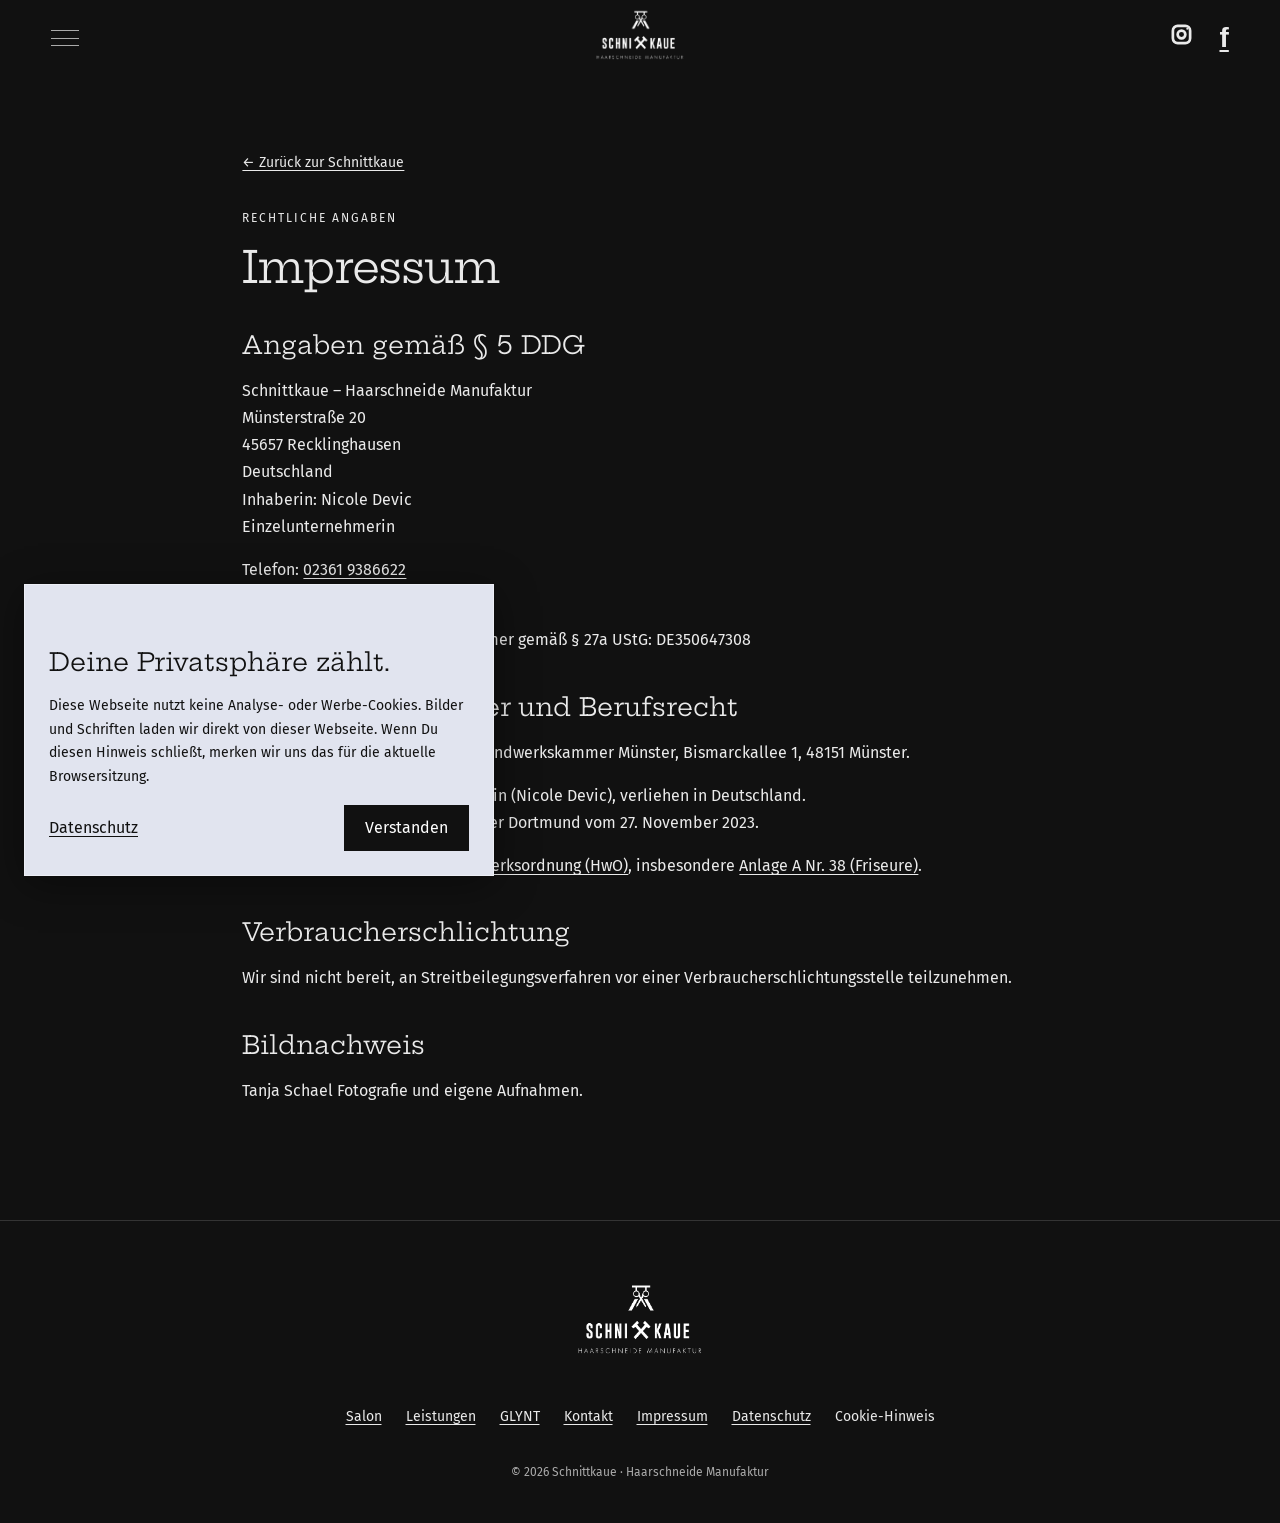
<file: impressum.html>
<!doctype html><html lang="de"><head><meta charset="utf-8"><meta name="viewport" content="width=device-width,initial-scale=1"><meta name="robots" content="index,follow,max-image-preview:large"><title>Impressum | Schnittkaue Recklinghausen</title><link rel="icon" href="assets/favicon.png"><link rel="stylesheet" href="style.css"><meta name="description" content="Impressum der Schnittkaue – Haarschneide Manufaktur in Recklinghausen."><link rel="canonical" href="https://schnittkaue.de/impressum.html"><meta name="theme-color" content="#111111"><meta name="format-detection" content="telephone=no"><meta property="og:type" content="website"><meta property="og:locale" content="de_DE"><meta property="og:site_name" content="Schnittkaue – Haarschneide Manufaktur"><meta property="og:title" content="Impressum | Schnittkaue Recklinghausen"><meta property="og:description" content="Impressum der Schnittkaue – Haarschneide Manufaktur in Recklinghausen."><meta property="og:url" content="https://schnittkaue.de/impressum.html"><meta property="og:image" content="https://schnittkaue.de/assets/schnittkaue-eigentuemer-vorschau.jpg"><meta property="og:image:secure_url" content="https://schnittkaue.de/assets/schnittkaue-eigentuemer-vorschau.jpg"><meta property="og:image:type" content="image/jpeg"><meta property="og:image:width" content="1600"><meta property="og:image:height" content="1066"><meta property="og:image:alt" content="Die Eigentümer vor der Schnittkaue in Recklinghausen"><meta name="twitter:card" content="summary_large_image"><meta name="twitter:title" content="Impressum | Schnittkaue Recklinghausen"><meta name="twitter:description" content="Impressum der Schnittkaue – Haarschneide Manufaktur in Recklinghausen."><meta name="twitter:image" content="https://schnittkaue.de/assets/schnittkaue-eigentuemer-vorschau.jpg"><meta name="twitter:image:alt" content="Die Eigentümer vor der Schnittkaue in Recklinghausen"><script type="application/ld+json">{"@context": "https://schema.org", "@graph": [{"@type": "WebSite", "@id": "https://schnittkaue.de/#website", "url": "https://schnittkaue.de/", "name": "Schnittkaue", "inLanguage": "de-DE"}, {"@type": "WebPage", "@id": "https://schnittkaue.de/impressum.html#webpage", "url": "https://schnittkaue.de/impressum.html", "name": "Impressum | Schnittkaue Recklinghausen", "description": "Impressum der Schnittkaue – Haarschneide Manufaktur in Recklinghausen.", "inLanguage": "de-DE", "primaryImageOfPage": {"@type": "ImageObject", "url": "https://schnittkaue.de/assets/schnittkaue-eigentuemer-vorschau.jpg", "width": 1600, "height": 1066}, "isPartOf": {"@id": "https://schnittkaue.de/#website"}}]}</script></head><body class="legal-page"><header><button class="menu-toggle" aria-label="Menü öffnen" aria-expanded="false" aria-controls="navigation"><span></span><span></span><span></span></button><a class="brand" href="index.html" aria-label="Schnittkaue Startseite"><img src="assets/logo.png" alt="Schnittkaue – Haarschneide Manufaktur"></a><div class="social"><a href="https://www.instagram.com/schnittkaue_re/" aria-label="Instagram" target="_blank" rel="noopener"><svg viewBox="0 0 24 24" aria-hidden="true"><rect x="3" y="3" width="18" height="18" rx="5"/><circle cx="12" cy="12" r="4"/><circle class="dot" cx="18" cy="6" r="1"/></svg></a><a class="facebook" href="https://www.facebook.com/schnittkaue" aria-label="Facebook" target="_blank" rel="noopener">f</a></div></header><button class="menu-backdrop" type="button" aria-label="Menü schließen" tabindex="-1" hidden></button><nav id="navigation" aria-label="Hauptnavigation" hidden><button class="menu-close" type="button" aria-label="Menü schließen"><span aria-hidden="true">×</span></button><a href="index.html#inhalt">Willkommen</a><a href="index.html#salon">Unser Salon</a><a href="index.html#leistungen">Leistungen</a><a href="index.html#glynt">GLYNT</a><a href="index.html#einblicke">Einblicke</a><a href="index.html#kontakt">Kontakt & Termine</a></nav><main id="inhalt"><a class="back-link" href="index.html">← Zurück zur Schnittkaue</a><p class="eyebrow">RECHTLICHE ANGABEN</p><h1>Impressum</h1>
<h2>Angaben gemäß § 5 DDG</h2>
<address>
  Schnittkaue – Haarschneide Manufaktur<br>
  Münsterstraße 20<br>
  45657 Recklinghausen<br>
  Deutschland
</address>
<p>Inhaberin: Nicole Devic<br>Einzelunternehmerin</p>
<p>Telefon: <a href="tel:+4923619386622">02361 9386622</a><br>
E-Mail: <a href="mailto:info@schnittkaue.de">info@schnittkaue.de</a></p>
<p>Umsatzsteuer-Identifikationsnummer gemäß § 27a UStG: DE350647308</p>

<h2>Handwerkskammer und Berufsrecht</h2>
<p>Zuständige Handwerkskammer: Handwerkskammer Münster, Bismarckallee 1, 48151 Münster.</p>
<p>Berufsbezeichnung: Friseurmeisterin (Nicole Devic), verliehen in Deutschland.<br>Meisterbrief der Handwerkskammer Dortmund vom 27. November 2023.</p>
<p>Berufsrechtliche Regelung: <a href="https://www.gesetze-im-internet.de/hwo/">Handwerksordnung (HwO)</a>, insbesondere <a href="https://www.gesetze-im-internet.de/hwo/anlage_a.html">Anlage A Nr. 38 (Friseure)</a>.</p>
<h2>Verbraucherschlichtung</h2>
<p>Wir sind nicht bereit, an Streitbeilegungsverfahren vor einer Verbraucherschlichtungsstelle teilzunehmen.</p>
<h2>Bildnachweis</h2>
<p>Tanja Schael Fotografie und eigene Aufnahmen.</p>
</main><footer><a href="index.html#" aria-label="Zurück nach oben"><img src="assets/logo.png" alt="Schnittkaue"></a><div><a href="index.html#salon">Salon</a><a href="index.html#leistungen">Leistungen</a><a href="index.html#glynt">GLYNT</a><a href="index.html#kontakt">Kontakt</a><a href="impressum.html">Impressum</a><a href="datenschutz.html">Datenschutz</a><button class="cookie-reopen" type="button">Cookie-Hinweis</button></div><p>© 2026 Schnittkaue · Haarschneide Manufaktur</p></footer><script src="app.js"></script></body></html>
</file>
<file: style.css>
@font-face{font-family:Hepta;src:url(assets/hepta.ttf);font-weight:100 900;font-display:swap}@font-face{font-family:Fira;src:url(assets/fira.ttf);font-display:swap}*{box-sizing:border-box}html{scroll-behavior:smooth;scroll-padding-top:200px}body{margin:0;background:#111;color:#eaeaea;font-family:Fira,sans-serif;font-size:16px;line-height:1.5}a{color:inherit;text-decoration:none}button{font:inherit;cursor:pointer}button,a{-webkit-tap-highlight-color:transparent}a:focus-visible,button:focus-visible{outline:2px solid #cdd4e8;outline-offset:6px}img{display:block;width:100%;object-fit:cover}h1,h2{font-family:Hepta,Georgia,serif;font-weight:400;font-size:44px;line-height:1.08;margin:0 0 24px;letter-spacing:-1.2px}p{margin:0 0 16px}.eyebrow,.service-number{font-size:12px;letter-spacing:2px;line-height:1.6}header{height:184px;position:sticky;top:0;background:#111;z-index:10;display:flex;align-items:center;justify-content:space-between;padding:24px 4%}.brand{position:absolute;left:50%;top:25px;transform:translateX(-50%);width:210px;height:124px}.brand img{height:100%;object-fit:contain}.menu-toggle{background:none;border:0;width:28px;height:28px;padding:6px 0;display:flex;flex-direction:column;justify-content:space-between}.menu-toggle span{height:1px;background:#aaa;width:28px}.social{display:flex;align-items:center;gap:26px;margin-left:auto}.social svg{width:27px;height:27px;fill:none;stroke:currentColor;stroke-width:2.8}.social .dot{fill:currentColor;stroke:none}.facebook{font:bold 34px Arial}nav{position:fixed;inset:184px 0 0;background:#111;z-index:20;padding:45px 13.2%;overflow:auto}nav:not([hidden]){display:flex;flex-direction:column;gap:20px}nav a{font-family:Hepta,serif;font-size:32px;width:fit-content}.skip{position:fixed;top:-100px;z-index:40;background:#cdd4e8;color:#111;padding:12px}.skip:focus{top:0}.hero{margin:6% 4% 0;height:754px}.hero img{height:100%}.welcome{position:relative;margin:-260px 4% 0;min-height:565px;display:flex;align-items:flex-end}.welcome-copy{padding:145px 0 0 10%;width:55%;background:linear-gradient(180deg,transparent 0%,#111 21%);margin-bottom:-142px}.line-link{display:inline-block;font-size:12px;letter-spacing:.6px;text-align:center;border-bottom:1px solid;padding:24px 32px 14px;margin-top:20px;transition:color .2s}.line-link:hover{color:#a8b7db}.split{display:grid;grid-template-columns:55% 45%;margin:392px 4% 0;min-height:700px;align-items:stretch}.split-copy{padding:12% 18% 5% 0;align-self:end}.split>img{height:100%;min-height:700px}.split h2{font-size:36px;line-height:1.3}.section-intro{margin:180px 13.2% 0}.section-intro h2{font-size:44px}.service{position:relative;margin:15% 4% 0;display:flex;min-height:565px;align-items:center}.service>img{position:absolute;left:0;top:0;width:57.7%;height:calc(100% - 56px);z-index:1}.service-copy{margin-left:23.7%;width:76.3%;padding:6% 8% 5% 35%;background:#cfd3e5;color:#111;min-height:510px;margin-top:52px}.service-copy h2{font-family:Georgia,serif;font-size:36px;letter-spacing:0;line-height:1.1;margin:15px 0}.service-copy p{margin-bottom:22px}.service-copy ul{padding:0;list-style:none;margin:0}.service-copy li{padding:7px 0;border-bottom:1px solid #1112}.service-copy .line-link:hover{color:#4a5276}.products{margin-top:250px;min-height:620px}.products>img{min-height:620px}.gallery-section{margin:200px 4% 0}.gallery-section>h2,.gallery-section>.eyebrow{margin-left:10%}.gallery{display:grid;grid-template-columns:repeat(3,1fr);gap:28px;margin-top:55px}.gallery button{border:0;background:none;padding:0;overflow:hidden}.gallery img{height:420px;transition:transform .35s}.gallery button:hover img{transform:scale(1.025)}.contact{padding:180px 20% 130px;text-align:center}.contact h2{font-size:60px;line-height:1.15}.contact .phone{display:block;font-family:Hepta,serif;font-size:34px;margin:40px 0 12px}.contact .email{display:block;font-size:23px}.contact .line-link{margin-top:35px}footer{margin:0 4%;padding:50px 0 25px;border-top:1px solid #ffffff25;text-align:center}footer img{width:165px;height:105px;object-fit:contain;margin:0 auto 30px}footer div{display:flex;gap:35px;justify-content:center;margin-bottom:35px}footer p{font-size:12px;color:#aaa}dialog{background:#111;border:0;padding:0;max-width:90vw;max-height:90vh;color:#fff}dialog::backdrop{background:#000d}dialog img{max-height:85vh;width:auto;max-width:90vw;object-fit:contain}.close{position:fixed;right:5vw;top:3vh;border:0;background:#111;color:#fff;font-size:35px;width:45px;height:45px}@media(min-width:1600px){main{max-width:1600px;margin:auto}}@media(max-width:1024px){.hero{height:465px}.welcome{margin-top:-50px;min-height:420px}.welcome-copy{padding-top:40px}h1,h2{font-size:36px}.split{margin-top:260px;min-height:465px}.split>img{min-height:465px}.split-copy{padding-right:10%}.split h2{font-size:30px}.service-copy{padding-left:37%;padding-right:4%}.service>img{width:56%}.contact{padding:140px 10% 90px}.gallery img{height:300px}}@media(max-width:767px){html{scroll-padding-top:120px}header{height:120px;padding:15px 6%}.brand{width:135px;height:90px;top:12px}.social{gap:14px}.social svg{width:21px;height:21px}.facebook{font-size:27px}.menu-toggle{width:24px}.menu-toggle span{width:24px}nav{inset:120px 0 0;padding:40px 6%}nav a{font-size:26px}.hero{margin:0 6%;height:450px}.welcome{margin:90px 6% 0;min-height:0;display:block}.welcome-copy{width:100%;padding:0;margin:0;background:none}h1,h2{font-size:32px;line-height:1.2;letter-spacing:-.7px}.welcome h1 br{display:none}.line-link{padding-left:15px;padding-right:15px}.split{display:flex;flex-direction:column;margin:110px 6% 0;gap:42px}.split-copy{padding:0;align-self:auto}.split h2{font-size:30px}.split>img{min-height:0;height:460px}.section-intro{margin:110px 6% 0}.section-intro h2{font-size:32px}.service{margin:60px 0 0;display:flex;flex-direction:column}.service>img{position:static;width:88%;height:330px;align-self:flex-start;margin-left:6%}.service-copy{width:100%;margin:-1px 0 0;padding:40px 6%}.service-copy h2{font-size:34px}.service-number{font-size:11px}.products{margin-top:110px}.products>img{height:auto;aspect-ratio:1}.gallery-section{margin:110px 6% 0}.gallery-section>h2,.gallery-section>.eyebrow{margin-left:0}.gallery{grid-template-columns:1fr;gap:22px;margin-top:35px}.gallery img{height:350px}.contact{padding:110px 6% 75px}.contact h2{font-size:38px}.contact .phone{font-size:27px}.contact .email{font-size:20px}footer{margin:0 6%}footer div{gap:20px;flex-wrap:wrap}}@media(prefers-reduced-motion:reduce){html{scroll-behavior:auto}*{transition:none!important}}
@media(min-width:768px){.brand{width:290px;height:170px;top:5px}}
/* Full-screen opening photograph with the page scrolling over it. */
header{position:fixed;inset:0 0 auto;background:linear-gradient(180deg,#000b,transparent);transition:background .3s}header.is-scrolled{background:#111}main{max-width:none!important}.hero{position:sticky;top:0;margin:0;width:100%;height:100svh;min-height:580px;z-index:0;isolation:isolate}.hero img{height:100%;object-position:center 43%}.hero:after{content:"";position:absolute;inset:0;background:linear-gradient(180deg,#0002 0%,transparent 50%,#0009 100%);pointer-events:none}.scroll-cue{position:absolute;bottom:30px;left:50%;transform:translateX(-50%);z-index:1;display:flex;flex-direction:column;align-items:center;gap:8px;width:90%;text-align:center;font-size:12px;letter-spacing:2px;color:#fff}.scroll-cue>span:last-child{font-size:30px;line-height:1}.scroll-content{position:relative;z-index:1;background:#111;display:flow-root}.welcome{margin:0;min-height:0;display:block;padding:115px 13.2% 30px}.welcome-copy{width:100%;max-width:680px;padding:0;margin:0;background:none}.split{margin-top:180px}#salon{display:block;min-height:0}#salon .split-copy{max-width:850px;padding:0 0 0 10%;margin-bottom:60px}#salon>img{width:100%;height:640px;min-height:0;object-position:center}.gallery{grid-template-columns:repeat(3,minmax(0,1fr));gap:24px;align-items:start}.gallery button:nth-child(3n+2){margin-top:55px}.gallery img{height:420px}.gallery button:nth-child(3n+1) img{height:510px}.service:nth-of-type(5)>img{object-position:center 30%}footer{position:relative;z-index:1;background:#111;margin:0;padding:50px 4% 25px}@media(max-width:1024px){.hero{height:100svh;min-height:540px}#salon>img{height:540px}.gallery img{height:300px}.gallery button:nth-child(3n+1) img{height:370px}}@media(max-width:767px){.hero{height:100svh;min-height:520px}.hero img{object-position:50% 45%}.welcome{padding:75px 6% 0;margin:0}.welcome-copy{max-width:none}.split{margin-top:100px}#salon .split-copy{padding:0;margin-bottom:40px}#salon>img{height:430px}.gallery{grid-template-columns:repeat(2,minmax(0,1fr));gap:14px}.gallery button:nth-child(3n+2){margin-top:0}.gallery button:nth-child(even){margin-top:35px}.gallery img,.gallery button:nth-child(3n+1) img{height:270px}.gallery-section{margin-top:100px}.scroll-cue{bottom:25px;font-size:10px;letter-spacing:1.4px}footer{padding-left:6%;padding-right:6%}}@media(max-width:420px){.gallery img,.gallery button:nth-child(3n+1) img{height:230px}}@media(prefers-reduced-motion:reduce){.hero{position:relative}}
/* Compact scroll header leaves the portrait unobstructed. */
:root{--header-height:154px}header{height:var(--header-height);transition:height .25s,background .25s,padding .25s}header .brand{width:250px;height:145px;top:4px;transition:width .25s,height .25s,top .25s}header.is-scrolled{--header-height:76px;height:76px;padding-top:8px;padding-bottom:8px;background:#111}header.is-scrolled .brand{width:130px;height:74px;top:1px}header.is-scrolled .social svg{width:23px;height:23px}header.is-scrolled .facebook{font-size:28px}nav{inset:76px 0 0}html{scroll-padding-top:95px}.hero img{object-position:center 36%}#salon{margin-bottom:85px}#salon .split-copy{margin-bottom:0}.salon-scroll-photo{position:sticky;top:0;height:100svh;min-height:500px;width:100%;z-index:0}.salon-scroll-photo img{height:100%;width:100%;object-fit:cover;object-position:center}.salon-scroll-cover{position:relative;z-index:1;display:flow-root;background:#111}.salon-scroll-cover .section-intro{margin-top:0;padding-top:110px}.service:first-of-type>img{object-position:center 30%}.cookie-reopen{color:inherit;border:0;background:none;padding:0;font-size:inherit}.cookie-reopen:hover{text-decoration:underline}.cookie-notice{position:fixed;left:24px;bottom:24px;z-index:50;max-width:470px;padding:24px;background:#e1e4ef;color:#111;box-shadow:0 8px 40px #0006;border:1px solid #fff6}.cookie-notice[hidden]{display:none}.cookie-notice h2{font-family:Hepta,serif;font-size:21px;line-height:1.3;letter-spacing:0;margin:0 0 12px}.cookie-notice p{font-size:14px;line-height:1.5;margin:0 0 16px}.cookie-notice a{text-decoration:underline}.cookie-actions{display:flex;align-items:center;justify-content:space-between;gap:18px}.cookie-actions button{background:#111;color:#fff;border:1px solid #111;padding:10px 20px}.legal-page header{height:76px;background:#111}.legal-page header .brand{width:130px;height:74px;top:1px}.legal-page main{padding:150px 8% 100px;max-width:1000px!important;margin:auto;min-height:80vh}.legal-page h1{font-size:44px}.legal-page h2{font-size:25px;line-height:1.4;letter-spacing:0;margin:36px 0 14px}.legal-page h3{font-size:18px;margin:28px 0 12px}.legal-page a:not(.brand){text-decoration:underline;text-underline-offset:3px}.legal-page ul{padding-left:22px}.legal-page p,.legal-page li{line-height:1.7}.draft-note{padding:22px;border:1px solid #cdd4e8;background:#cdd4e812;margin:30px 0}.missing{color:#f0cf9f}.legal-page footer a{text-decoration:none}.legal-page footer{border-top:1px solid #ffffff25}.legal-page .back-link{display:inline-block;margin-bottom:35px;font-size:14px}footer div{font-size:14px;gap:24px;flex-wrap:wrap}@media(max-width:767px){:root{--header-height:110px}header .brand{width:155px;height:104px;top:2px}header.is-scrolled{height:66px;--header-height:66px}header.is-scrolled .brand{width:112px;height:64px;top:1px}nav{inset:66px 0 0}html{scroll-padding-top:82px}.hero img{object-position:50% 38%}#salon{margin-bottom:65px}.salon-scroll-photo{height:100svh;min-height:450px}.salon-scroll-photo img{object-position:56% center}.salon-scroll-cover .section-intro{padding-top:75px}.cookie-notice{left:12px;right:12px;bottom:12px;max-width:none;padding:18px}.cookie-notice h2{font-size:18px}.cookie-notice p{font-size:13px}.legal-page main{padding:120px 6% 70px}.legal-page h1{font-size:34px}.legal-page h2{font-size:23px}.legal-page header{height:66px}.legal-page header .brand{width:112px;height:64px}.draft-note{padding:17px}}@media(prefers-reduced-motion:reduce){.salon-scroll-photo{position:relative}}

/* Original lavender menu palette with hover and keyboard-focus feedback. */
#navigation{background:#cdd4e8;color:#111;padding:45px 13.2%;box-shadow:0 -1px 0 #ffffff20}
#navigation:not([hidden]){justify-content:center;gap:22px}
#navigation a{position:relative;display:block;padding:5px 0;font-size:clamp(26px,3.1vw,42px);line-height:1.3;text-decoration:none;transition:transform .22s,color .22s}
#navigation a:after{content:"";position:absolute;bottom:0;left:0;width:100%;height:1px;background:currentColor;transform:scaleX(0);transform-origin:left;transition:transform .22s}
#navigation a:hover,#navigation a:focus-visible{color:#3c4566;transform:translateX(8px)}
#navigation a:hover:after,#navigation a:focus-visible:after{transform:scaleX(1)}
#navigation a:focus-visible{outline:2px solid #3c4566;outline-offset:7px}
.menu-toggle span{transition:background .2s,transform .2s,opacity .2s}
.menu-toggle:hover span,.menu-toggle:focus-visible span,.menu-toggle[aria-expanded="true"] span{background:#cdd4e8}
.menu-toggle[aria-expanded="true"] span:first-child{transform:translateY(7.5px) rotate(45deg)}
.menu-toggle[aria-expanded="true"] span:nth-child(2){opacity:0}
.menu-toggle[aria-expanded="true"] span:last-child{transform:translateY(-7.5px) rotate(-45deg)}
.service.service--beauty>img{object-position:center top}
@media(max-width:767px){#navigation{padding:30px 10%}#navigation:not([hidden]){gap:20px}#navigation a{font-size:28px}}

/* Overlaid drawer: half of desktop, two thirds of smartphone width. */
.menu-backdrop{position:fixed;inset:0;z-index:30;border:0;padding:0;margin:0;background:#0009;cursor:pointer;width:100%;height:100dvh}.menu-backdrop[hidden]{display:none}
#navigation{inset:0 auto 0 0;width:50vw;height:100dvh;z-index:40;padding:80px clamp(25px,5vw,80px) 40px;box-shadow:10px 0 45px #0004}
#navigation:not([hidden]){justify-content:center;gap:22px}
#navigation a{font-size:clamp(24px,3vw,42px);max-width:100%;overflow-wrap:break-word;flex-shrink:0}
.menu-close{position:absolute;top:18px;right:18px;width:44px;height:44px;border:1px solid #1114;background:transparent;color:#111;display:grid;place-items:center;line-height:1;font-size:34px;transition:background .2s,color .2s}
.menu-close:hover,.menu-close:focus-visible{background:#111;color:#cdd4e8}.menu-close:focus-visible{outline:2px solid #111;outline-offset:4px}
@media(max-width:767px){#navigation{inset:0 auto 0 0;width:66.666667vw;height:100dvh;padding:85px 22px 35px}#navigation:not([hidden]){gap:20px}#navigation a{font-size:clamp(20px,4.2vw,28px)}.menu-close{top:15px;right:15px}}
@media(max-height:540px){#navigation:not([hidden]){justify-content:flex-start;gap:12px}#navigation a{font-size:24px}}

/* Keep both people in the hero on portrait phones. */
@media (max-width: 767px) and (orientation: portrait) {
  .hero {
    height: auto;
    min-height: 0;
    padding-top: var(--header-height);
    background: #111;
  }

  .hero img {
    height: auto;
    aspect-ratio: 4 / 3;
    object-fit: cover;
    object-position: center;
  }
}

/* Offene Betreiberangaben bleiben deutlich als Platzhalter erkennbar. */
.legal-placeholder{background:#ffdf55;color:#17130a;padding:.12em .25em;box-decoration-break:clone;-webkit-box-decoration-break:clone}.legal-page address{font-style:normal;line-height:1.7}
</file>
